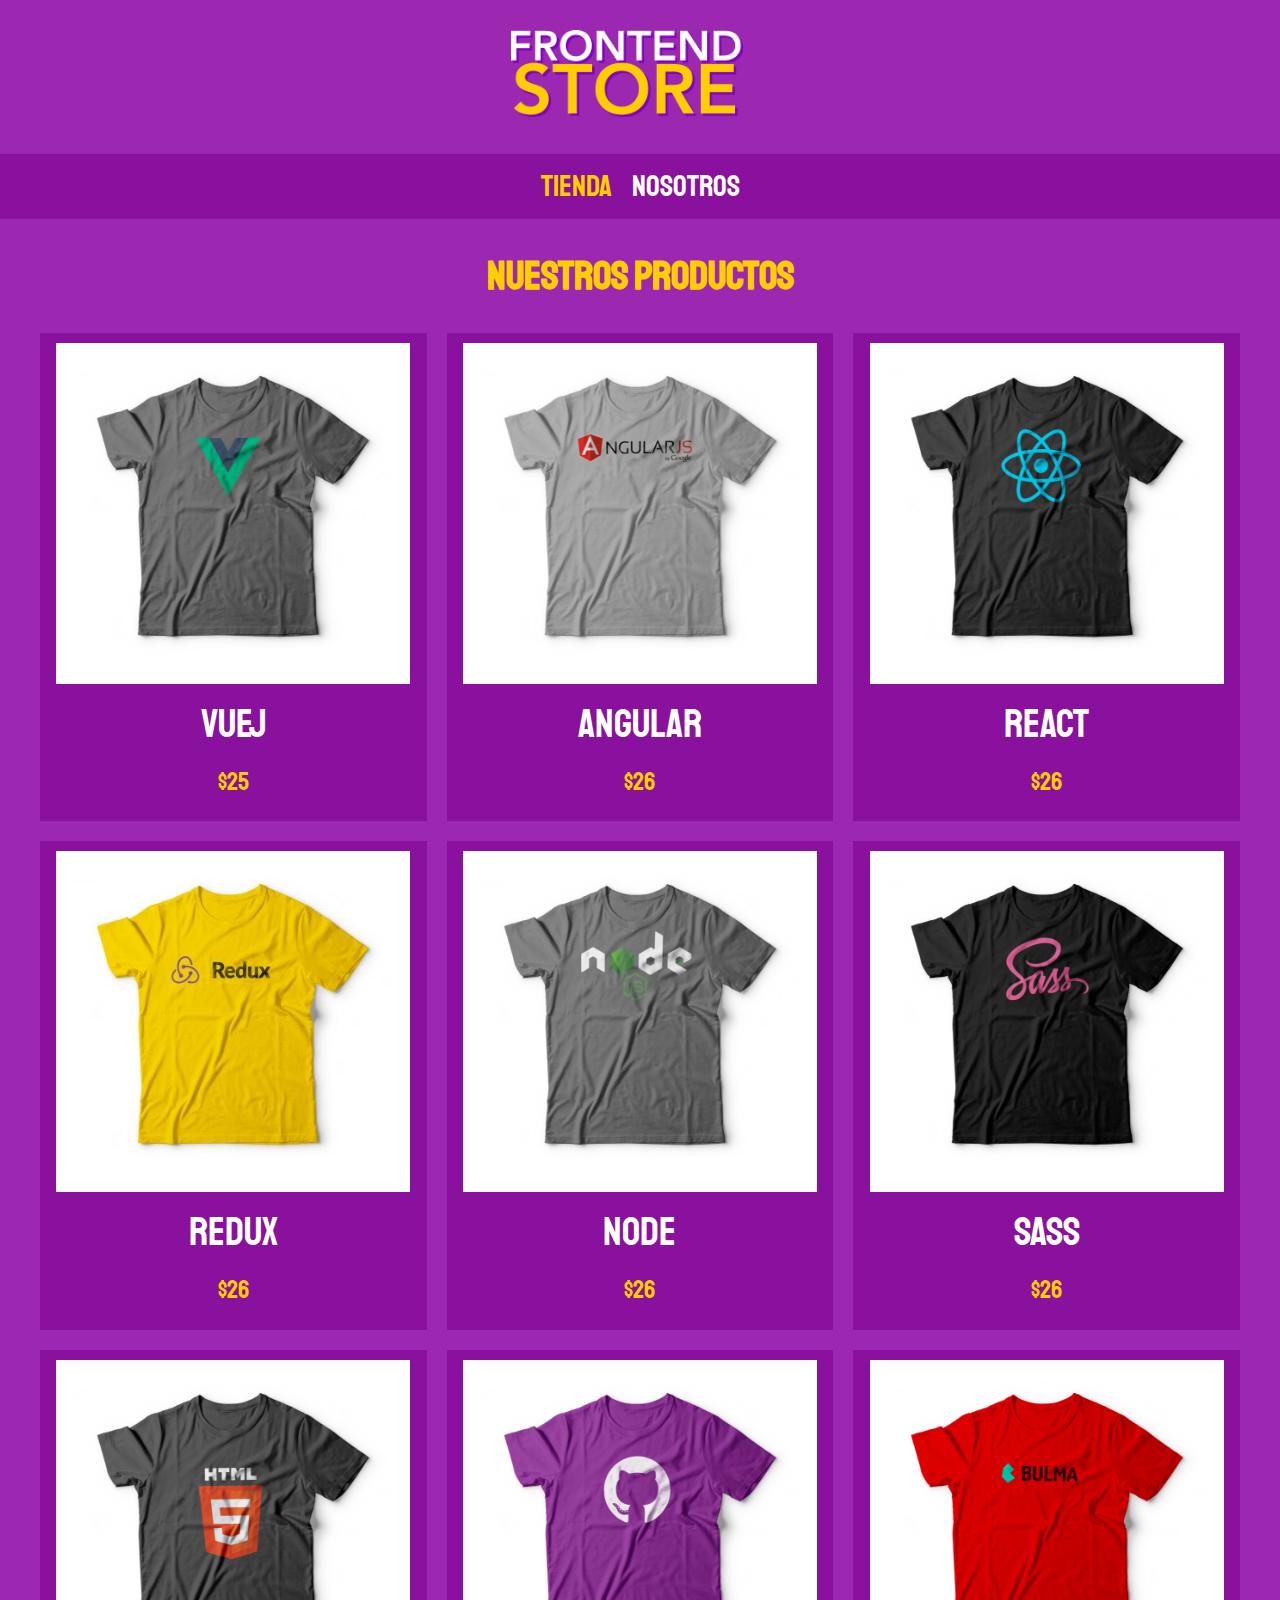
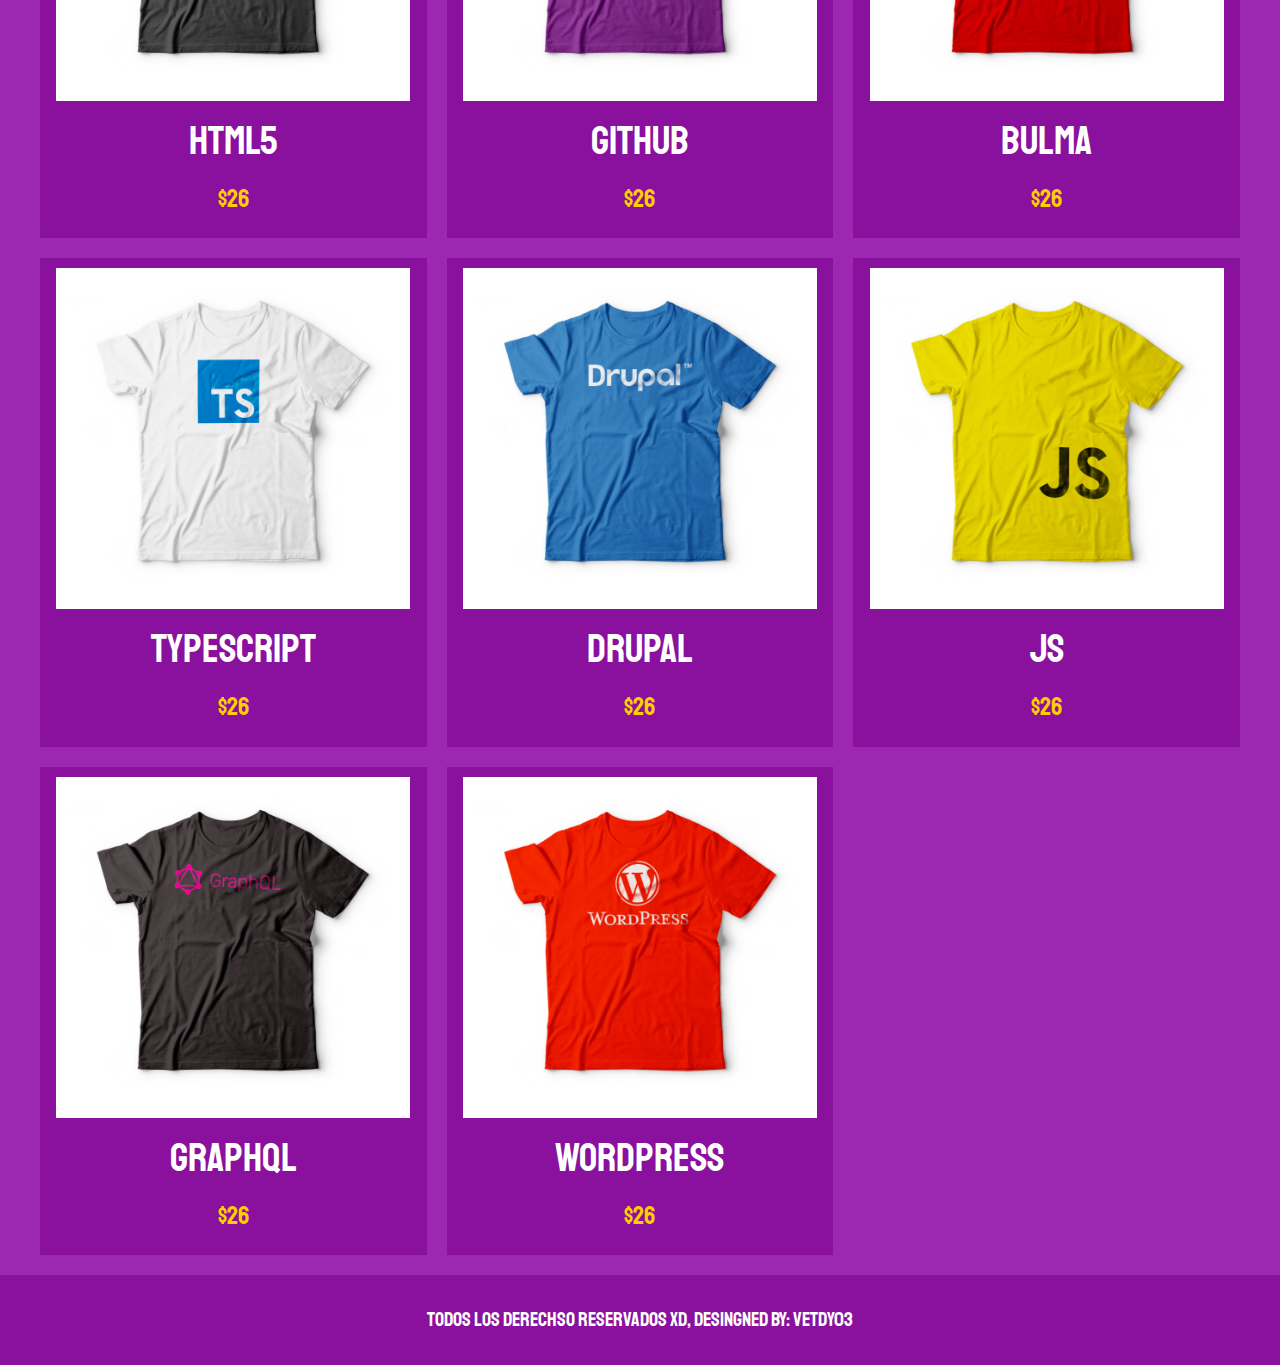
<file: index.html>
<!DOCTYPE html>
<html lang="en">
<head>
    <meta charset="UTF-8">
    <meta name="viewport" content="width=device-width, initial-scale=1.0">
    <title>FrontEnd Store</title>
    <link rel="stylesheet" href="css/normalize.css">
    <link rel="stylesheet" href="css/style.css">
    <link href="https://fonts.googleapis.com/css2?family=Krub:ital,wght@0,200;0,300;0,400;0,500;0,600;0,700;1,200;1,300;1,400;1,500;1,600;1,700&family=Staatliches&display=swap" rel="stylesheet">

</head>
<body>
    <header class="header"> <!--este es un bloque-->
        <a href="index.html"> <!--elementos del bloque de arriba-->
            <img class="header_logo" src="img/logo.png" alt="logoLocos">
        </a>
    </header>
    <nav class="navegacion">
        <a class="navegacion__enlace navegacion__enlace--activo" href="index.html">Tienda</a> <!--modificador-->
        <a class="navegacion__enlace"  href="nosotros.html">Nosotros</a>
    </nav>
    <main class="contenedor">
        <h1>Nuestros Productos</h1>
        <div class="grid">
            <div class="producto">
                <a href="productos.html"> <!--enlace-->
                    <img class="producto__imagen" src="img/1.jpg" alt="de camisa">
                    <div class="producto__informacion">
                        <p class="producto__nombre">VueJ</p>
                        <p class="producto__precio">$25</p>
                    </div>
                </a>
            </div><!--producto-->
            <div class="producto">
                <a href="productos.html"> <!--enlace-->
                    <img class="producto__imagen" src="img/2.jpg" alt="de camisa">
                    <div class="producto__informacion">
                        <p class="producto__nombre">Angular</p>
                        <p class="producto__precio">$26</p>
                    </div>
                </a>
            </div>
            <!--producto-->
            <div class="producto">
                <a href="productos.html"> <!--enlace-->
                    <img class="producto__imagen" src="img/3.jpg" alt="de camisa">
                    <div class="producto__informacion">
                        <p class="producto__nombre">React</p>
                        <p class="producto__precio">$26</p>
                    </div>
                </a>
            </div>
            <!--producto-->
            <div class="producto">
                <a href="productos.html"> <!--enlace-->
                    <img class="producto__imagen" src="img/4.jpg" alt="de camisa">
                    <div class="producto__informacion">
                        <p class="producto__nombre">redux</p>
                        <p class="producto__precio">$26</p>
                    </div>
                </a>
            </div>
            <!--producto-->
            <div class="producto">
                <a href="productos.html"> <!--enlace-->
                    <img class="producto__imagen" src="img/5.jpg" alt="de camisa">
                    <div class="producto__informacion">
                        <p class="producto__nombre">Node</p>
                        <p class="producto__precio">$26</p>
                    </div>
                </a>
            </div>
            <!--producto-->
            <div class="producto">
                <a href="productos.html"> <!--enlace-->
                    <img class="producto__imagen" src="img/6.jpg" alt="de camisa">
                    <div class="producto__informacion">
                        <p class="producto__nombre">Sass</p>
                        <p class="producto__precio">$26</p>
                    </div>
                </a>
            </div>
            <!--producto-->
            <div class="producto">
                <a href="productos.html"> <!--enlace-->
                    <img class="producto__imagen" src="img/7.jpg" alt="de camisa">
                    <div class="producto__informacion">
                        <p class="producto__nombre">Html5</p>
                        <p class="producto__precio">$26</p>
                    </div>
                </a>
            </div>
            <!--producto-->
            <div class="producto">
                <a href="productos.html"> <!--enlace-->
                    <img class="producto__imagen" src="img/8.jpg" alt="de camisa">
                    <div class="producto__informacion">
                        <p class="producto__nombre">GitHub</p>
                        <p class="producto__precio">$26</p>
                    </div>
                </a>
            </div>
            <!--producto-->
            <div class="producto">
                <a href="productos.html"> <!--enlace-->
                    <img class="producto__imagen" src="img/9.jpg" alt="de camisa">
                    <div class="producto__informacion">
                        <p class="producto__nombre">Bulma</p>
                        <p class="producto__precio">$26</p>
                    </div>
                </a>
            </div>
            <!--producto-->
            <div class="producto">
                <a href="productos.html"> <!--enlace-->
                    <img class="producto__imagen" src="img/10.jpg" alt="de camisa">
                    <div class="producto__informacion">
                        <p class="producto__nombre">TypeScript</p>
                        <p class="producto__precio">$26</p>
                    </div>
                </a>
            </div>
            <!--producto-->
            <div class="producto">
                <a href="productos.html"> <!--enlace-->
                    <img class="producto__imagen" src="img/11.jpg" alt="de camisa">
                    <div class="producto__informacion">
                        <p class="producto__nombre">Drupal</p>
                        <p class="producto__precio">$26</p>
                    </div>
                </a>
            </div>
            <!--producto-->
            <div class="producto">
                <a href="productos.html"> <!--enlace-->
                    <img class="producto__imagen" src="img/12.jpg" alt="de camisa">
                    <div class="producto__informacion">
                        <p class="producto__nombre">JS</p>
                        <p class="producto__precio">$26</p>
                    </div>
                </a>
            </div>
            <!--producto-->
            <div class="producto">
                <a href="productos.html"> <!--enlace-->
                    <img class="producto__imagen" src="img/13.jpg" alt="de camisa">
                    <div class="producto__informacion">
                        <p class="producto__nombre">GraphQL</p>
                        <p class="producto__precio">$26</p>
                    </div>
                </a>
            </div>
            <!--producto-->
            <div class="producto">
                <a href="productos.html"> <!--enlace-->
                    <img class="producto__imagen" src="img/14.jpg" alt="de camisa">
                    <div class="producto__informacion">
                        <p class="producto__nombre">Wordpress</p>
                        <p class="producto__precio">$26</p>
                    </div>
                </a>
            </div>
            <!--FIN producto-->
        </div>
    </main>
    <footer class="footer">
        <p class="footer__texto">Todos los derechso reservados XD, desingned by: vetdy03</p>
    </footer>
</body>
</html>
</file>
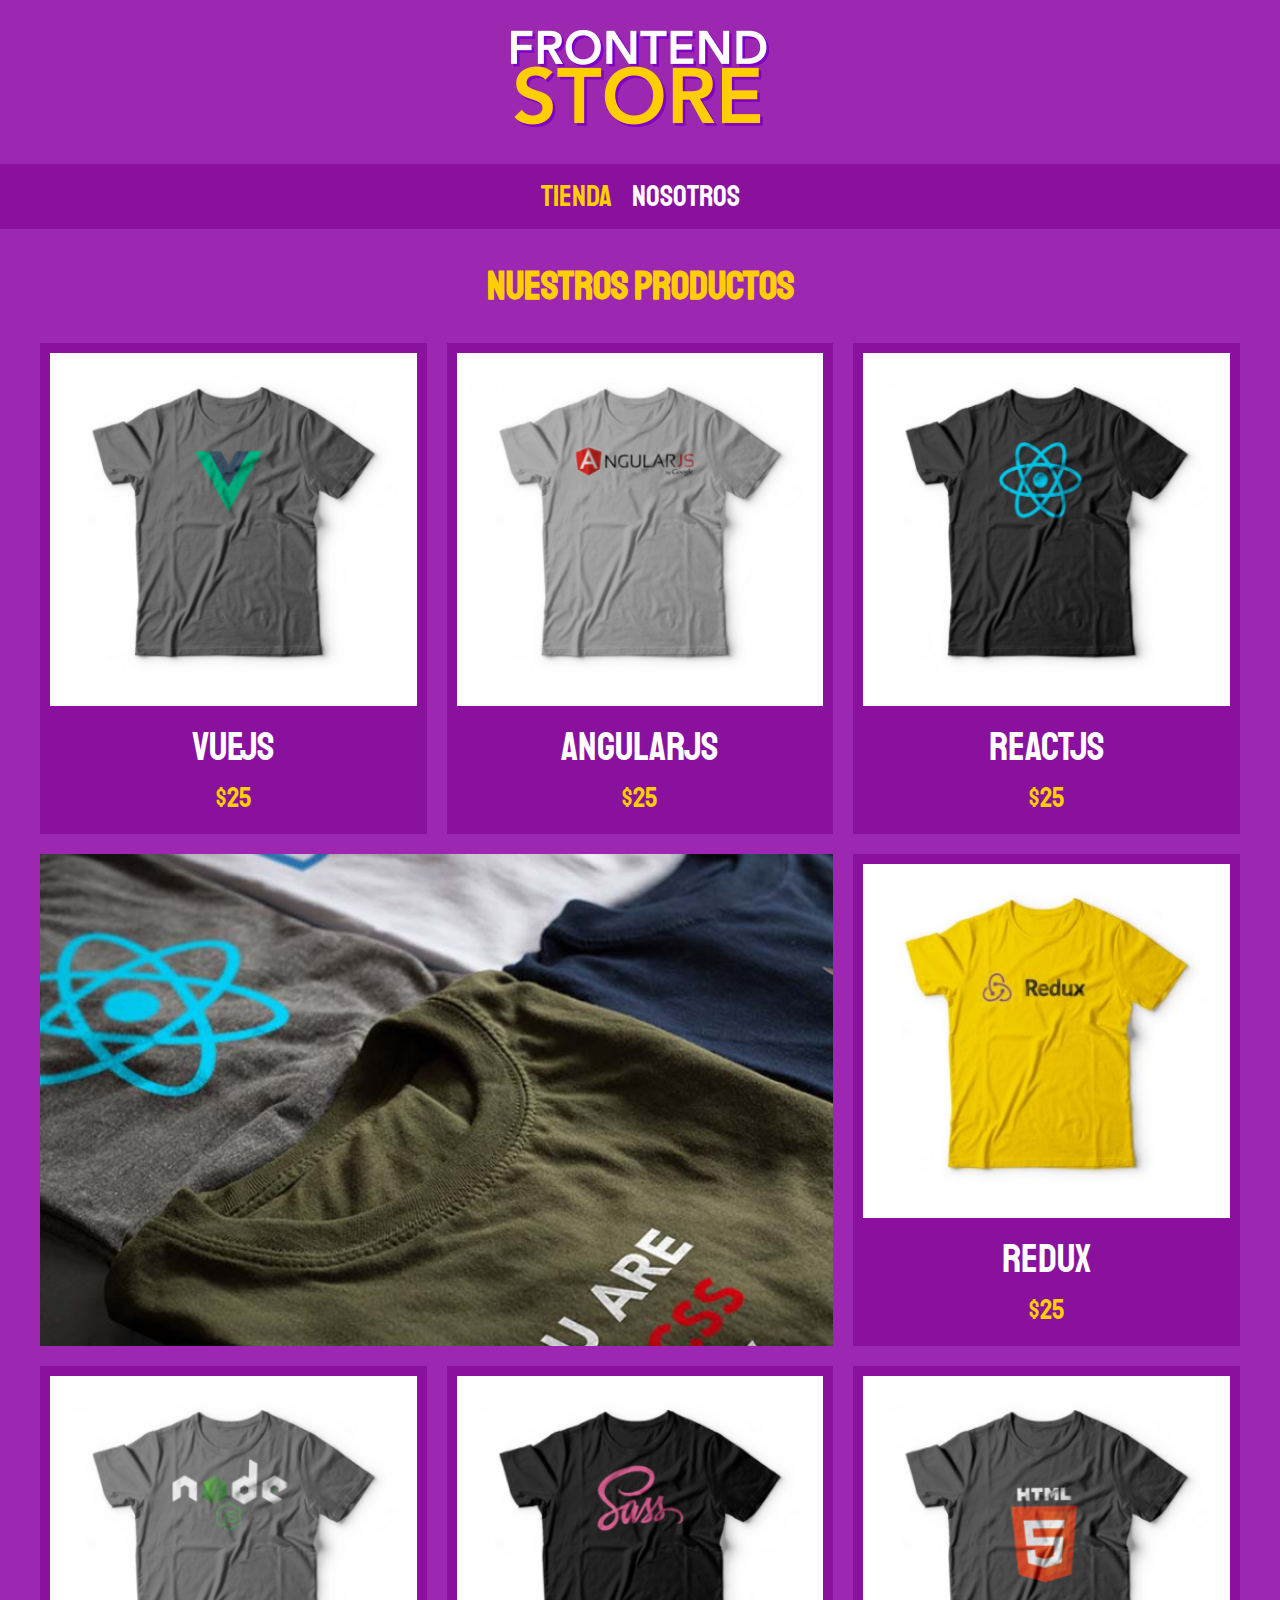
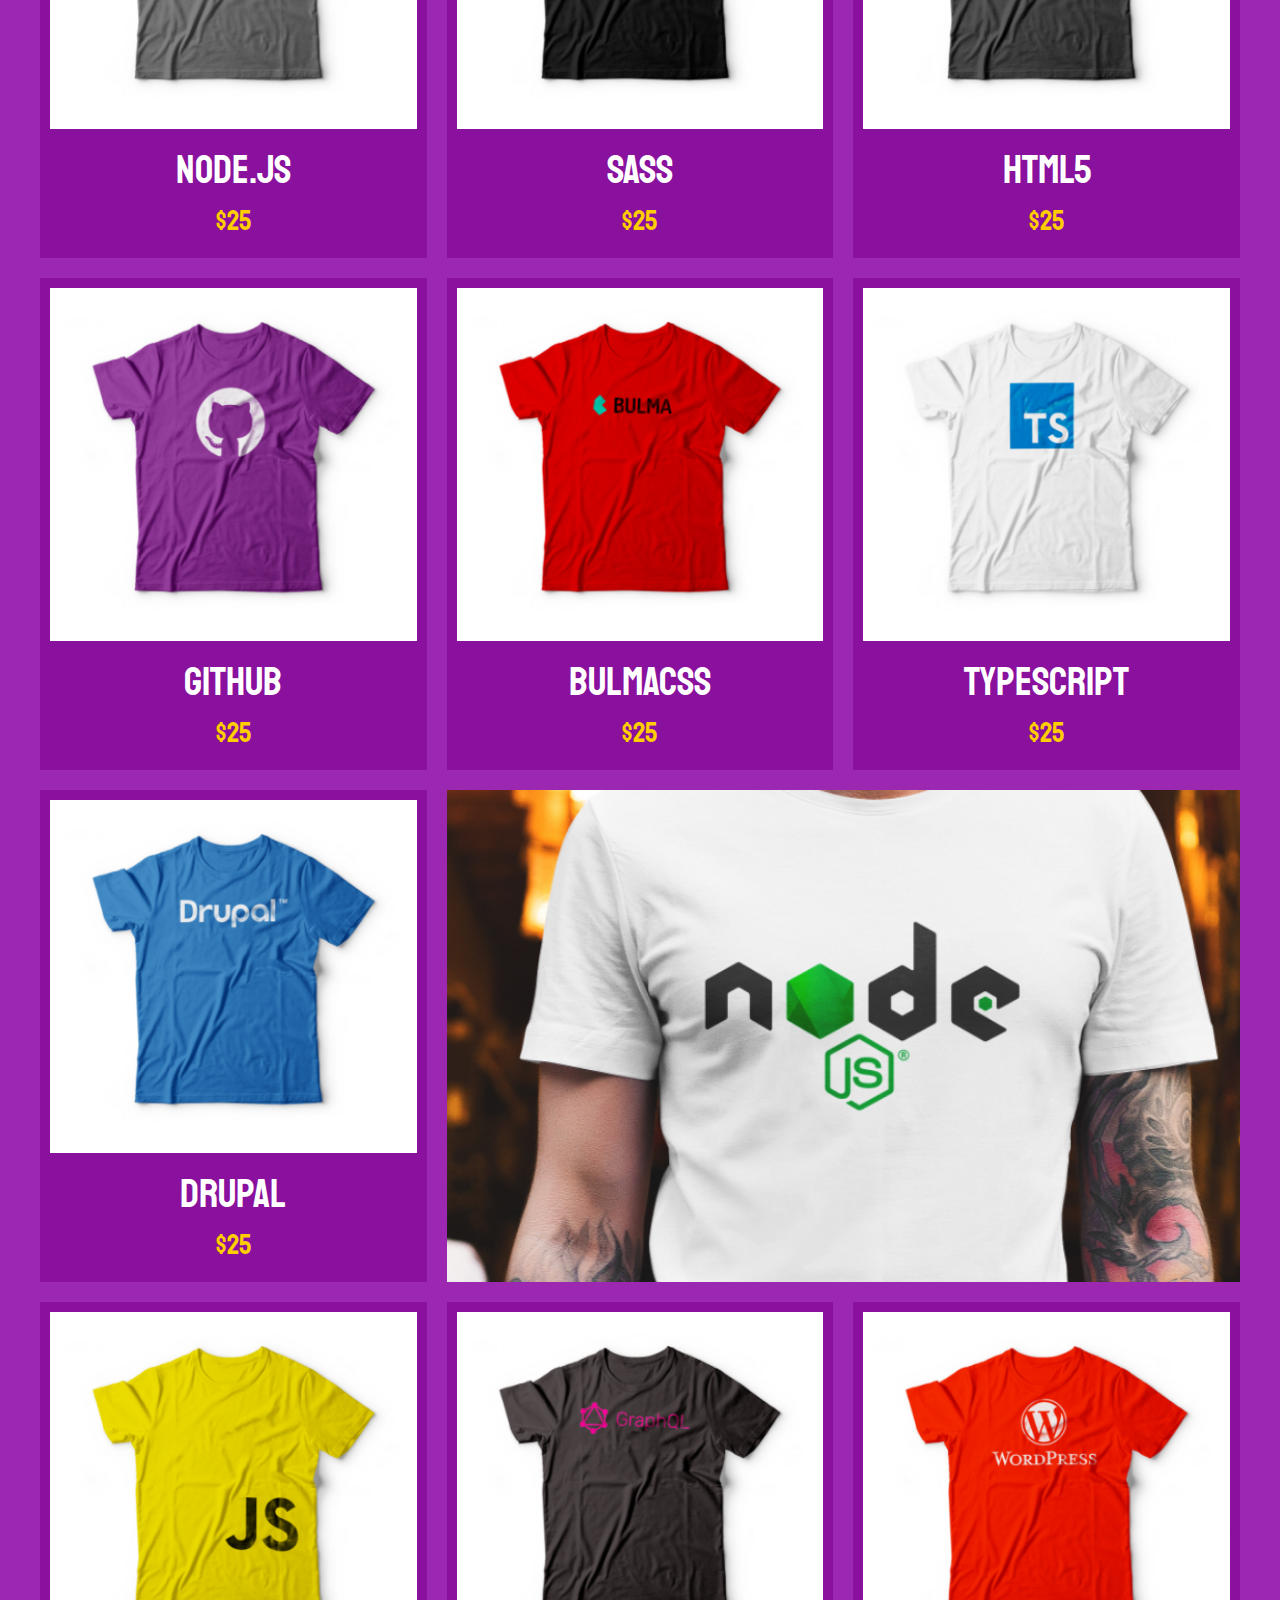
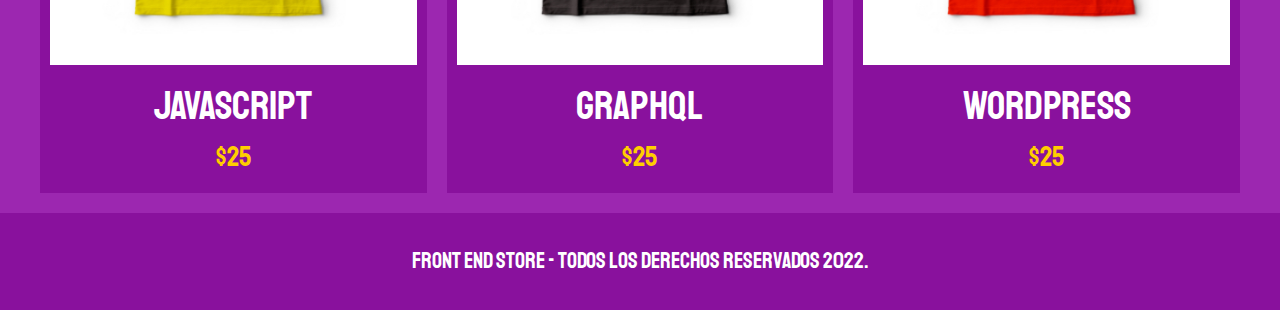
<file: FrontEndStore_fin/index.html>
<!DOCTYPE html>
<html lang="en">
<head>
    <meta charset="UTF-8">
    <meta name="viewport" content="width=device-width, initial-scale=1.0">
    <title>FrontEnd Store</title>
    <link rel="stylesheet" href="css/normalize.css">
    <link href="https://fonts.googleapis.com/css2?family=Staatliches&display=swap" rel="stylesheet">
    <link rel="stylesheet" href="css/style.css">
</head>
<body>
    <header class="header">
        <a href="index.html">
            <img class="header__logo" src="img/logo.png" alt="Logotipo">
        </a>
    </header>

    <nav class="navegacion">
        <a class="navegacion__enlace navegacion__enlace--activo" href="index.html">Tienda</a>
        <a class="navegacion__enlace" href="nosotros.html">Nosotros</a>
    </nav>

    <main class="contenedor">
        <h1>Nuestros Productos</h1>

        <div class="grid">
            <div class="producto">
                <a href="producto.html">
                    <img class="producto__imagen" src="img/1.jpg" alt="imagen camisa">
                    <div class="producto__informacion">
                        <p class="producto__nombre">VueJS</p>
                        <p class="producto__precio">$25</p>
                    </div>
                </a>
            </div>  <!--.producto-->
            <div class="producto">
                <a href="producto.html">
                    <img class="producto__imagen" src="img/2.jpg" alt="imagen camisa">
                    <div class="producto__informacion">
                        <p class="producto__nombre">AngularJS</p>
                        <p class="producto__precio">$25</p>
                    </div>
                </a>
            </div>  <!--.producto-->
            <div class="producto">
                <a href="producto.html">
                    <img class="producto__imagen" src="img/3.jpg" alt="imagen camisa">
                    <div class="producto__informacion">
                        <p class="producto__nombre">ReactJS</p>
                        <p class="producto__precio">$25</p>
                    </div>
                </a>
            </div>  <!--.producto-->
            <div class="producto">
                <a href="producto.html">
                    <img class="producto__imagen" src="img/4.jpg" alt="imagen camisa">
                    <div class="producto__informacion">
                        <p class="producto__nombre">Redux</p>
                        <p class="producto__precio">$25</p>
                    </div>
                </a>
            </div>  <!--.producto-->
            <div class="producto">
                <a href="producto.html">
                    <img class="producto__imagen" src="img/5.jpg" alt="imagen camisa">
                    <div class="producto__informacion">
                        <p class="producto__nombre">Node.js</p>
                        <p class="producto__precio">$25</p>
                    </div>
                </a>
            </div>  <!--.producto-->
            <div class="producto">
                <a href="producto.html">
                    <img class="producto__imagen" src="img/6.jpg" alt="imagen camisa">
                    <div class="producto__informacion">
                        <p class="producto__nombre">SASS</p>
                        <p class="producto__precio">$25</p>
                    </div>
                </a>
            </div>  <!--.producto-->
            <div class="producto">
                <a href="producto.html">
                    <img class="producto__imagen" src="img/7.jpg" alt="imagen camisa">
                    <div class="producto__informacion">
                        <p class="producto__nombre">HTML5</p>
                        <p class="producto__precio">$25</p>
                    </div>
                </a>
            </div>  <!--.producto-->
            <div class="producto">
                <a href="producto.html">
                    <img class="producto__imagen" src="img/8.jpg" alt="imagen camisa">
                    <div class="producto__informacion">
                        <p class="producto__nombre">Github</p>
                        <p class="producto__precio">$25</p>
                    </div>
                </a>
            </div>  <!--.producto-->
            <div class="producto">
                <a href="producto.html">
                    <img class="producto__imagen" src="img/9.jpg" alt="imagen camisa">
                    <div class="producto__informacion">
                        <p class="producto__nombre">BulmaCSS</p>
                        <p class="producto__precio">$25</p>
                    </div>
                </a>
            </div>  <!--.producto-->
            <div class="producto">
                <a href="producto.html">
                    <img class="producto__imagen" src="img/10.jpg" alt="imagen camisa">
                    <div class="producto__informacion">
                        <p class="producto__nombre">TypeScript</p>
                        <p class="producto__precio">$25</p>
                    </div>
                </a>
            </div>  <!--.producto-->
            <div class="producto">
                <a href="producto.html">
                    <img class="producto__imagen" src="img/11.jpg" alt="imagen camisa">
                    <div class="producto__informacion">
                        <p class="producto__nombre">Drupal</p>
                        <p class="producto__precio">$25</p>
                    </div>
                </a>
            </div>  <!--.producto-->
            <div class="producto">
                <a href="producto.html">
                    <img class="producto__imagen" src="img/12.jpg" alt="imagen camisa">
                    <div class="producto__informacion">
                        <p class="producto__nombre">JavaScript</p>
                        <p class="producto__precio">$25</p>
                    </div>
                </a>
            </div>  <!--.producto-->
            <div class="producto">
                <a href="producto.html">
                    <img class="producto__imagen" src="img/13.jpg" alt="imagen camisa">
                    <div class="producto__informacion">
                        <p class="producto__nombre">GraphQL</p>
                        <p class="producto__precio">$25</p>
                    </div>
                </a>
            </div>  <!--.producto-->
            <div class="producto">
                <a href="producto.html">
                    <img class="producto__imagen" src="img/14.jpg" alt="imagen camisa">
                    <div class="producto__informacion">
                        <p class="producto__nombre">WordPress</p>
                        <p class="producto__precio">$25</p>
                    </div>
                </a>
            </div>  <!--.producto-->

            <div class="grafico grafico--camisas"></div>
            <div class="grafico grafico--node"></div>
        </div>
    </main>

    <footer class="footer">
        <p class="footer__texto">Front End Store - Todos los derechos Reservados 2022.</p>
    </footer>
    
</body>
</html>
</file>
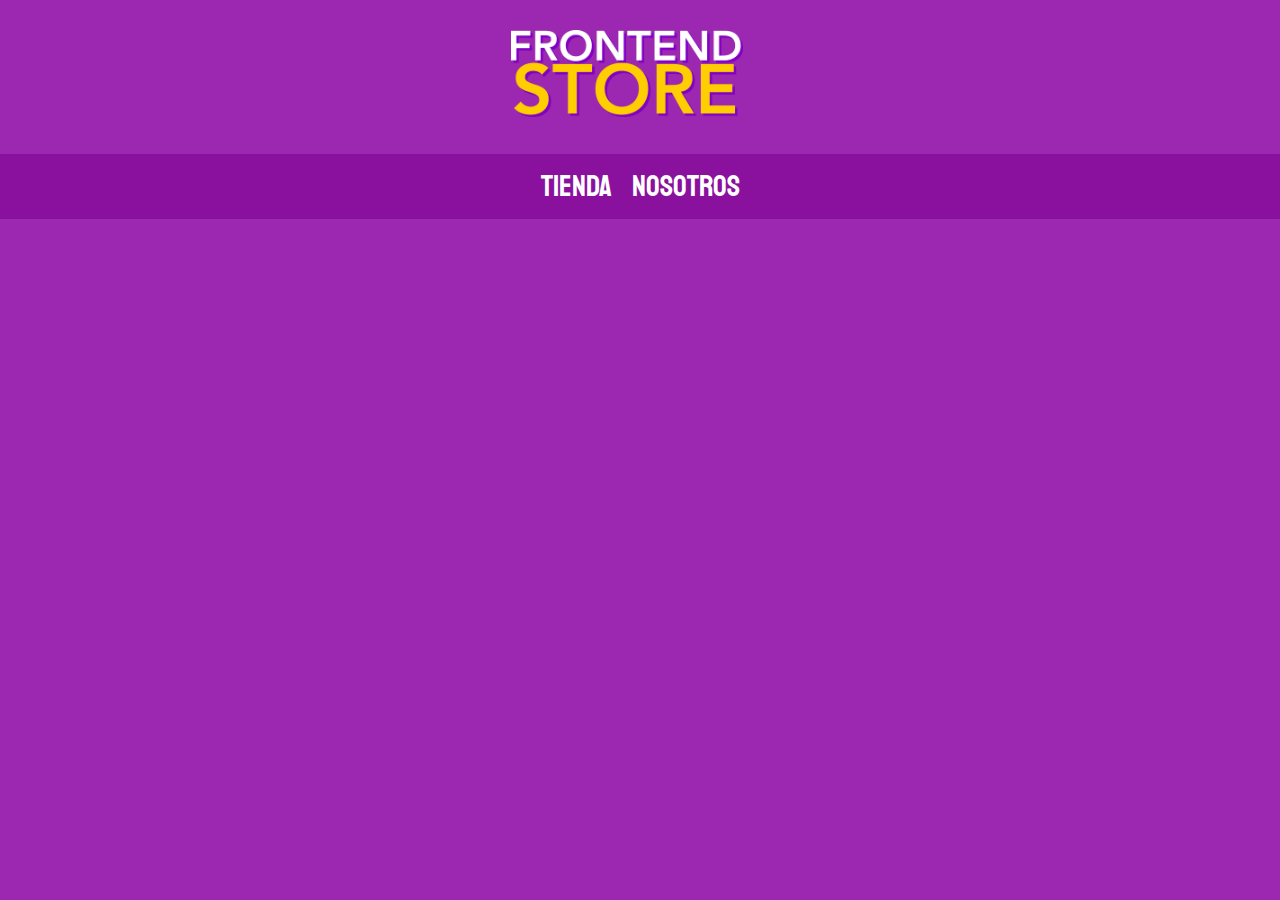
<file: FrontEndStore_inicio/index.html>
<!DOCTYPE html>
<html lang="en">
<head>
    <meta charset="UTF-8">
    <meta name="viewport" content="width=device-width, initial-scale=1.0">
    <title>FrontEnd Store</title>
    <link rel="stylesheet" href="css/normalize.css">
    <link rel="stylesheet" href="css/style.css">
    <link href="https://fonts.googleapis.com/css2?family=Krub:ital,wght@0,200;0,300;0,400;0,500;0,600;0,700;1,200;1,300;1,400;1,500;1,600;1,700&family=Staatliches&display=swap" rel="stylesheet">

</head>
<body>
    <header class="header"> <!--este es un bloque-->
        <a href="index.html"> <!--elementos del bloque de arriba-->
            <img class="header_logo" src="img/logo.png" alt="logoLocos">
        </a>
    </header>
    <nav class="navegacion">
        <a class="navegacion__enlace " href="Tienda">Tienda</a> <!--modificador-->
        <a class="navegacion__enlace"  href="Nosotros">Nosotros</a>
    </nav>
</body>
</html>
</file>
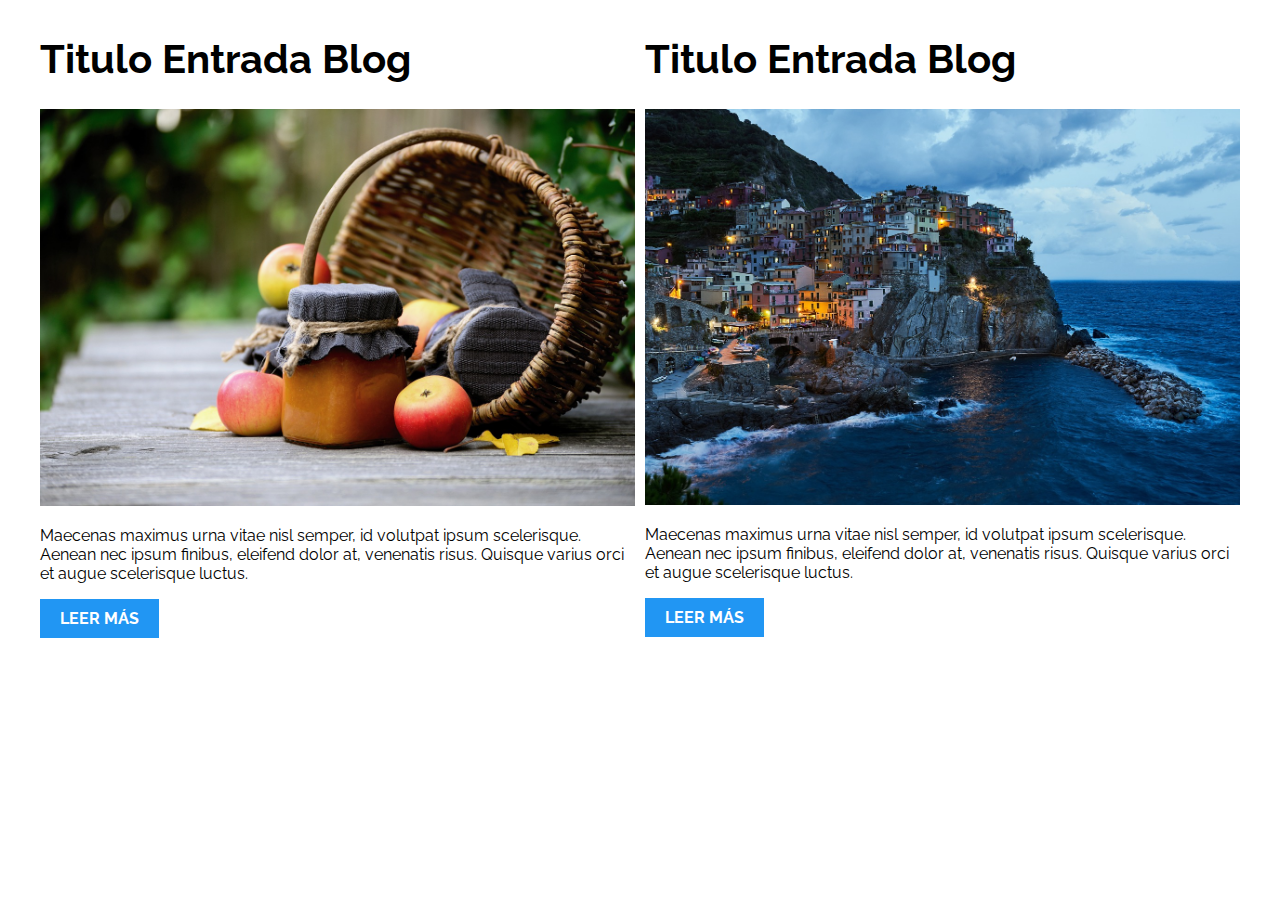
<file: PatronesRWD/01-2columnas_iguales_css_grid/index.html>
<!DOCTYPE html>
<html>

<head>
    <meta charset="utf-8">
    <title>Patrones Responsive Web Design - 2 Columnas</title>
    <link rel="stylesheet" href="https://necolas.github.io/normalize.css/8.0.1/normalize.css">
    <link href="https://fonts.googleapis.com/css?family=Raleway:400,700,900" rel="stylesheet">
    <link rel="stylesheet" href="css/styles.css">
    <meta name="viewport" content="width=device-width, initial-scale=1">
</head>

<body>

    <div class="contenedor dos-columnas">
        <article class="entrada-blog">
            <h1>Titulo Entrada Blog</h1>
            <img src="img/imagen1.jpg">
            <p>Maecenas maximus urna vitae nisl semper, id volutpat ipsum scelerisque. Aenean nec ipsum finibus, eleifend dolor at, venenatis risus. Quisque varius orci et augue scelerisque luctus.</p>
            <a href="#">Leer más</a>
        </article>
        <article class="entrada-blog">
            <h1>Titulo Entrada Blog</h1>
            <img src="img/imagen2.jpg">
            <p>Maecenas maximus urna vitae nisl semper, id volutpat ipsum scelerisque. Aenean nec ipsum finibus, eleifend dolor at, venenatis risus. Quisque varius orci et augue scelerisque luctus.</p>
            <a href="#">Leer más</a>
        </article>
    </div>

</body>

</html>
</file>
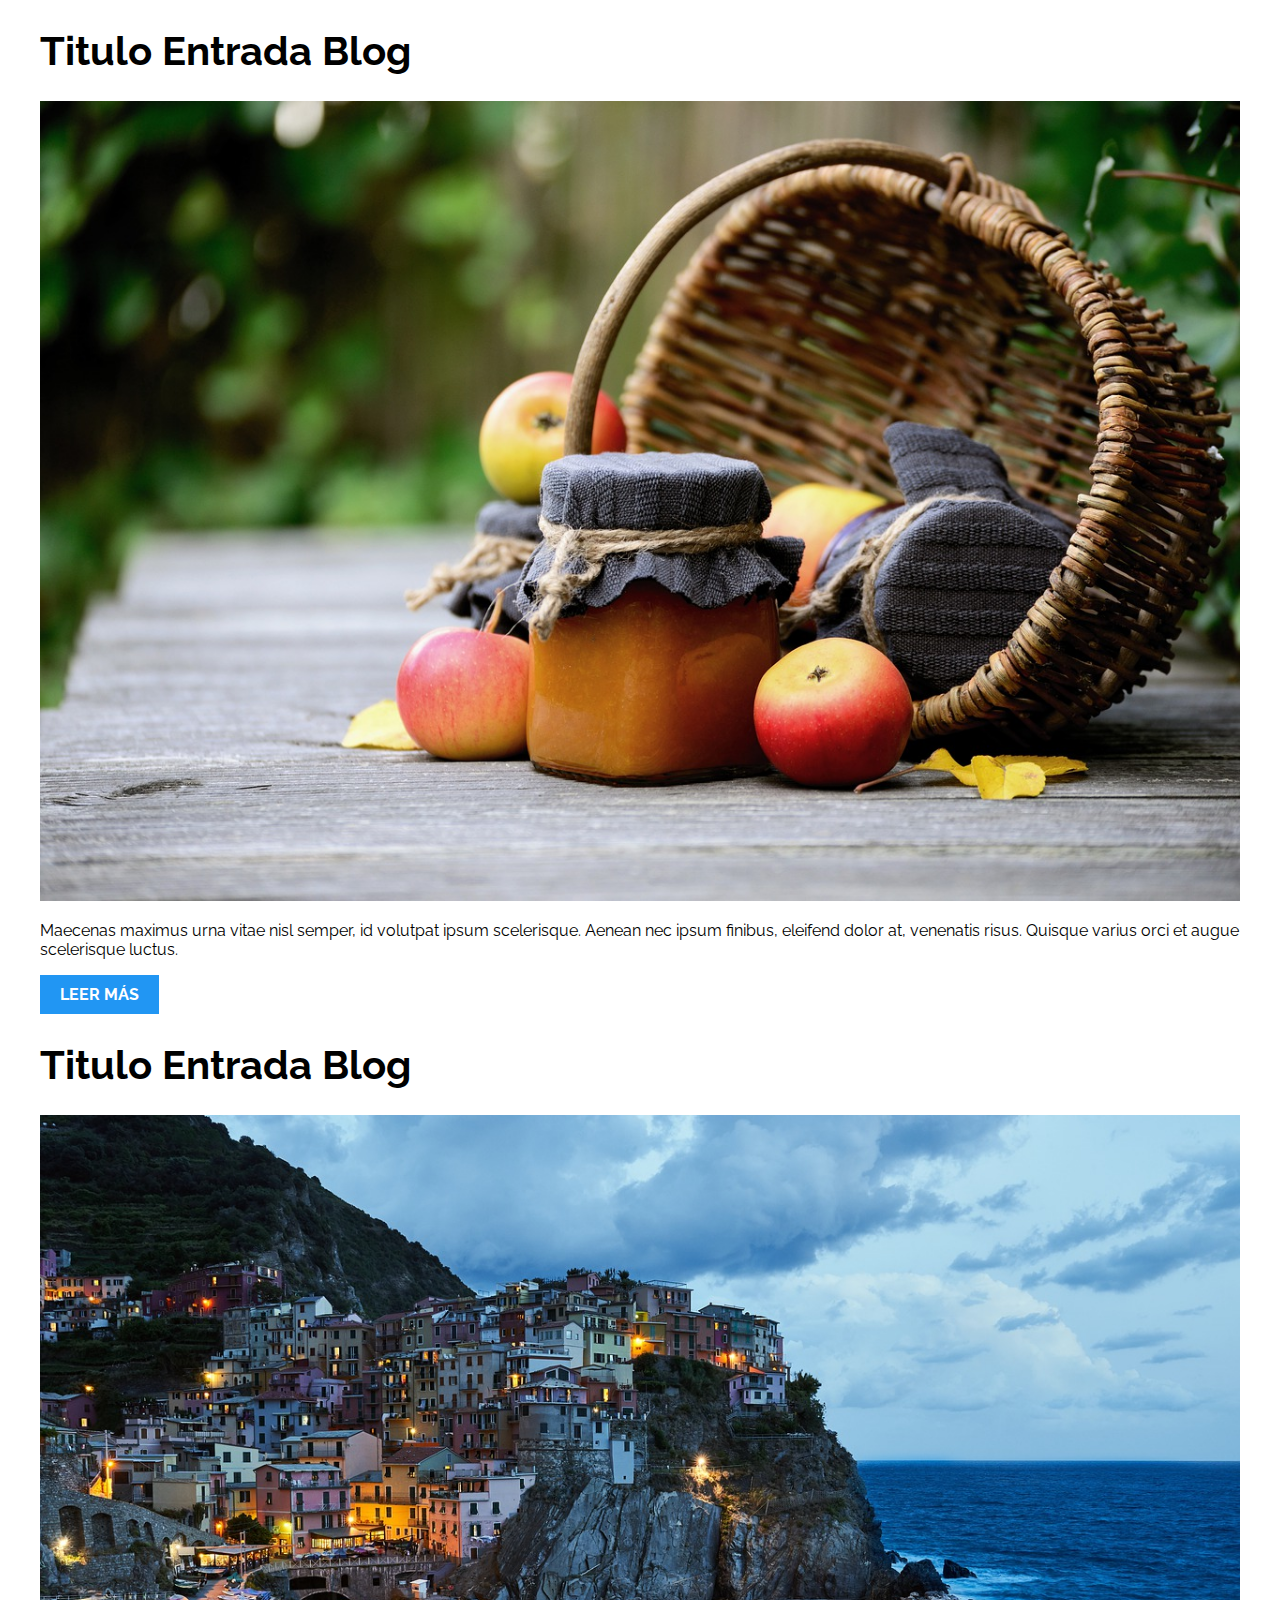
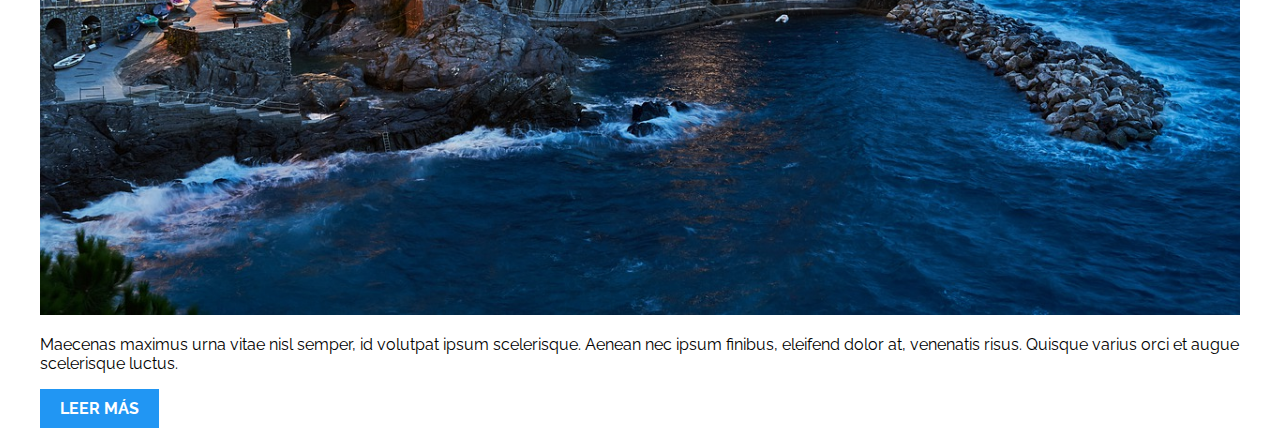
<file: PatronesRWD/02-2columnas_iguales_flexbox/index.html>
<!DOCTYPE html>
<html>

<head>
    <meta charset="utf-8">
    <title>Patrones Responsive Web Design - 2 Columnas</title>
    <link rel="stylesheet" href="https://necolas.github.io/normalize.css/8.0.1/normalize.css">
    <link href="https://fonts.googleapis.com/css?family=Raleway:400,700,900" rel="stylesheet">
    <link rel="stylesheet" href="css/styles.css">
    <meta name="viewport" content="width=device-width, initial-scale=1">
</head>

<body>
    <div class="contenedor">
        <article class="entrada-blog">
            <h1>Titulo Entrada Blog</h1>
            <img src="img/imagen1.jpg">
            <p>Maecenas maximus urna vitae nisl semper, id volutpat ipsum scelerisque. Aenean nec ipsum finibus, eleifend dolor at, venenatis risus. Quisque varius orci et augue scelerisque luctus.</p>
            <a href="#">Leer más</a>
        </article>
        <article class="entrada-blog">
            <h1>Titulo Entrada Blog</h1>
            <img src="img/imagen2.jpg">
            <p>Maecenas maximus urna vitae nisl semper, id volutpat ipsum scelerisque. Aenean nec ipsum finibus, eleifend dolor at, venenatis risus. Quisque varius orci et augue scelerisque luctus.</p>
            <a href="#">Leer más</a>
        </article>
    </div>

</body>

</html>
</file>
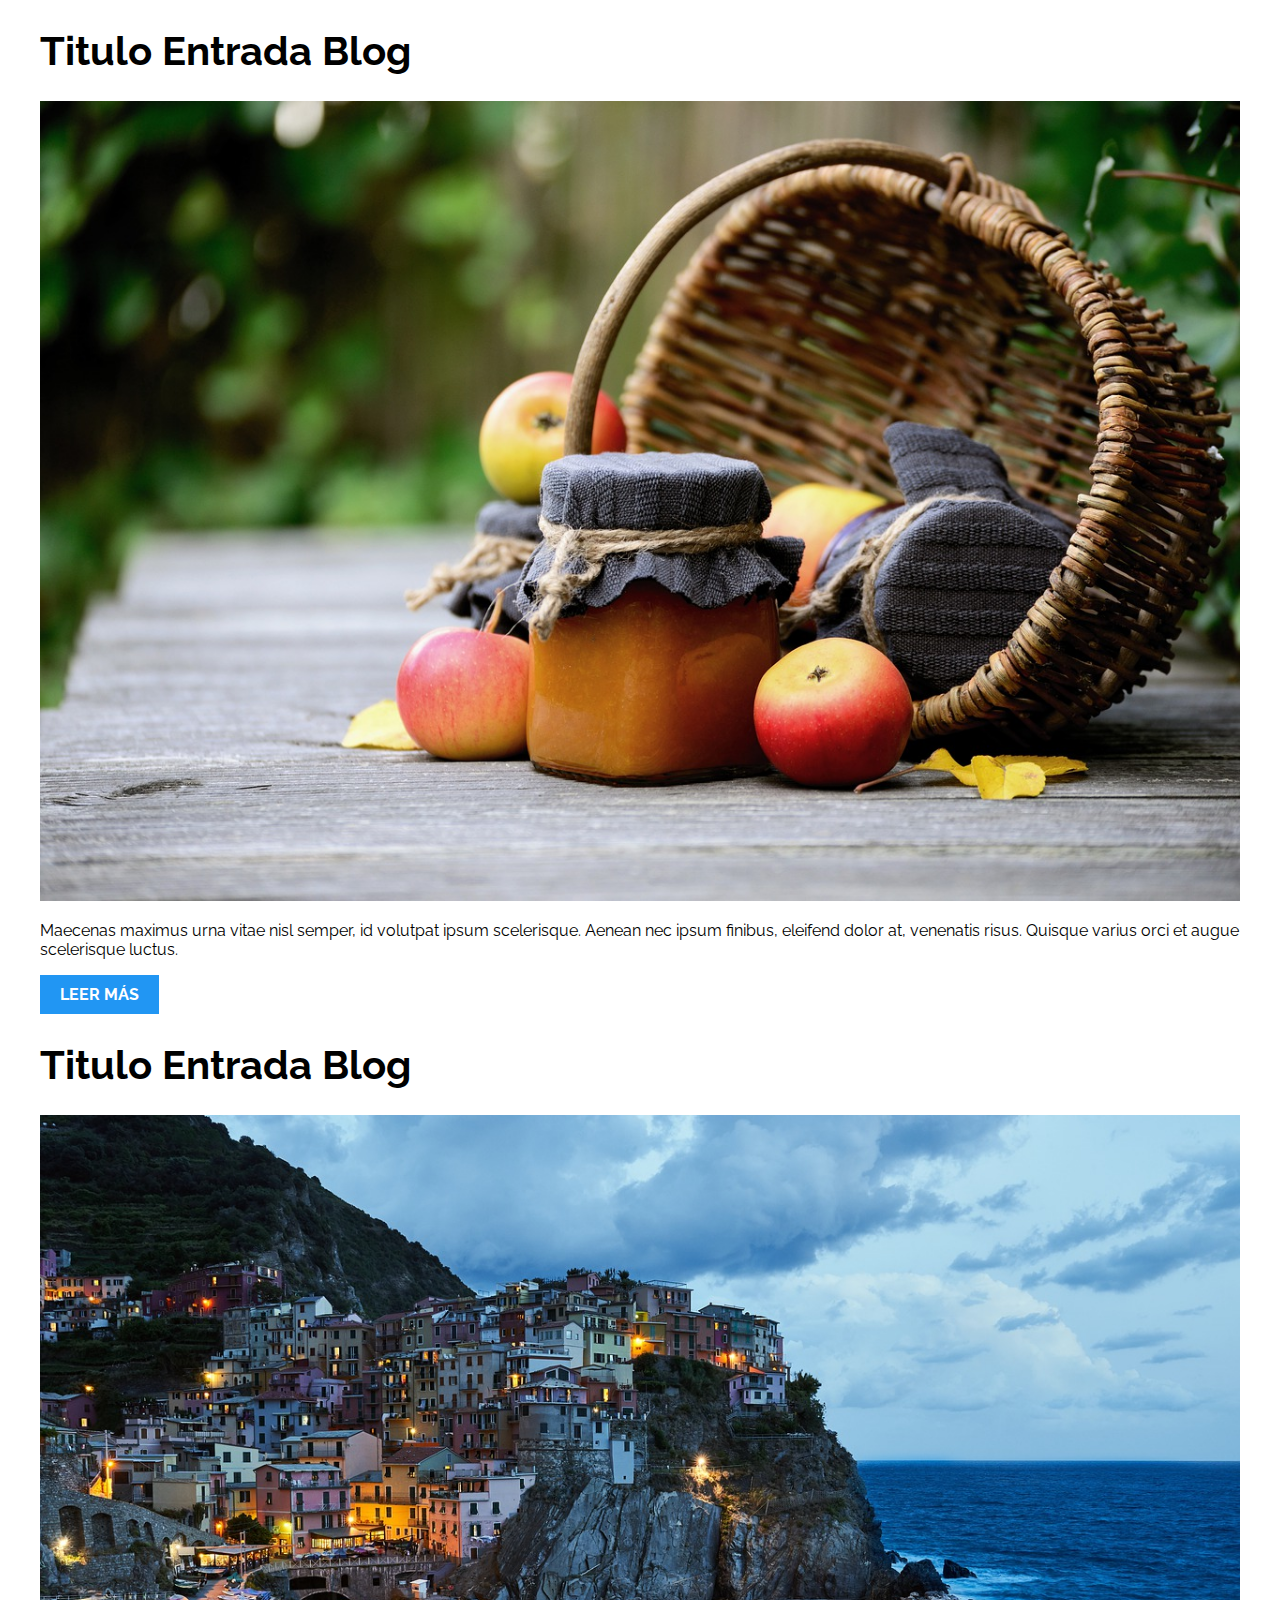
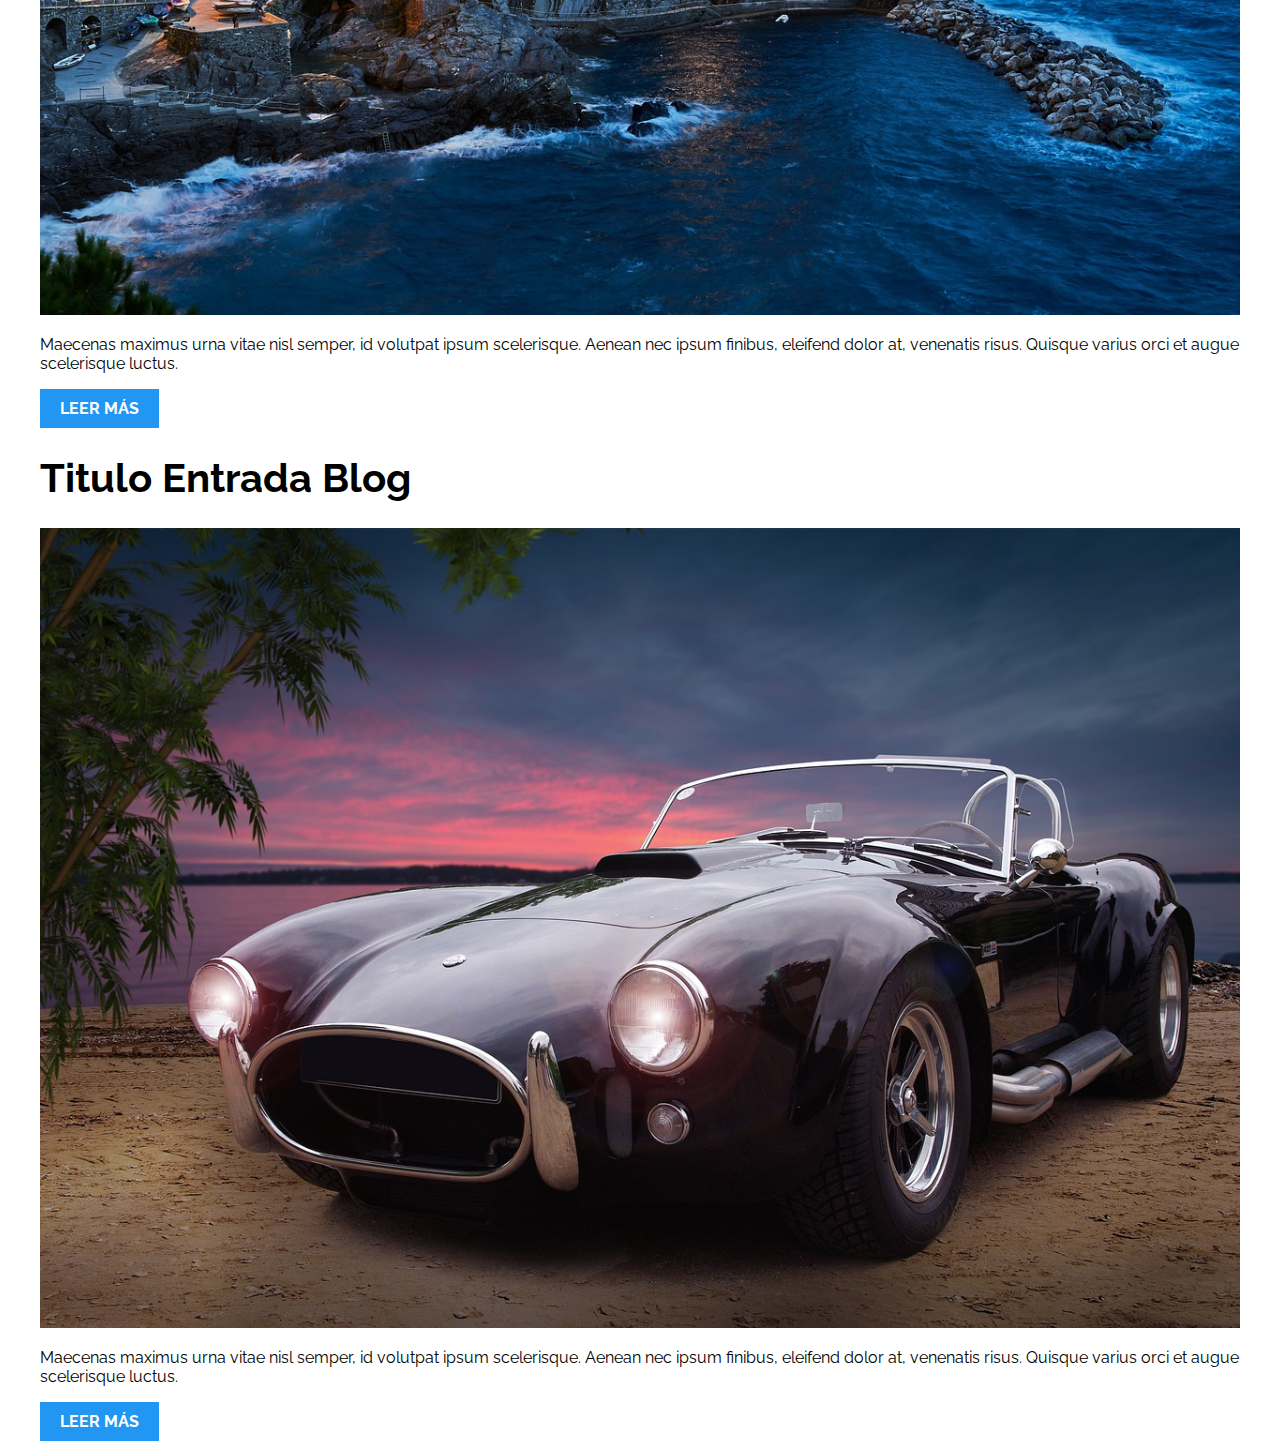
<file: PatronesRWD/03-3columnas_iguales_css_grid/index.html>
<!DOCTYPE html>
<html>

<head>
    <meta charset="utf-8">
    <title>Patrones Responsive Web Design - 3 Columnas Iguales</title>
    <link rel="stylesheet" href="https://necolas.github.io/normalize.css/8.0.1/normalize.css">
    <link href="https://fonts.googleapis.com/css?family=Raleway:400,700,900" rel="stylesheet">
    <link rel="stylesheet" href="css/styles.css">
    <meta name="viewport" content="width=device-width, initial-scale=1">
</head>

<body>

    <div class="contenedor tres-columnas">
        <article class="entrada-blog">
            <h1>Titulo Entrada Blog</h1>
            <img src="img/imagen1.jpg">
            <p>Maecenas maximus urna vitae nisl semper, id volutpat ipsum scelerisque. Aenean nec ipsum finibus, eleifend dolor at, venenatis risus. Quisque varius orci et augue scelerisque luctus.</p>
            <a href="#">Leer más</a>
        </article>

        <article class="entrada-blog">
            <h1>Titulo Entrada Blog</h1>
            <img src="img/imagen2.jpg">

            <p>Maecenas maximus urna vitae nisl semper, id volutpat ipsum scelerisque. Aenean nec ipsum finibus, eleifend dolor at, venenatis risus. Quisque varius orci et augue scelerisque luctus.</p>
            <a href="#">Leer más</a>
        </article>

        <article class="entrada-blog">
            <h1>Titulo Entrada Blog</h1>
            <img src="img/imagen3.jpg">

            <p>Maecenas maximus urna vitae nisl semper, id volutpat ipsum scelerisque. Aenean nec ipsum finibus, eleifend dolor at, venenatis risus. Quisque varius orci et augue scelerisque luctus.</p>
            <a href="#">Leer más</a>
        </article>
    </div>

</body>

</html>
</file>
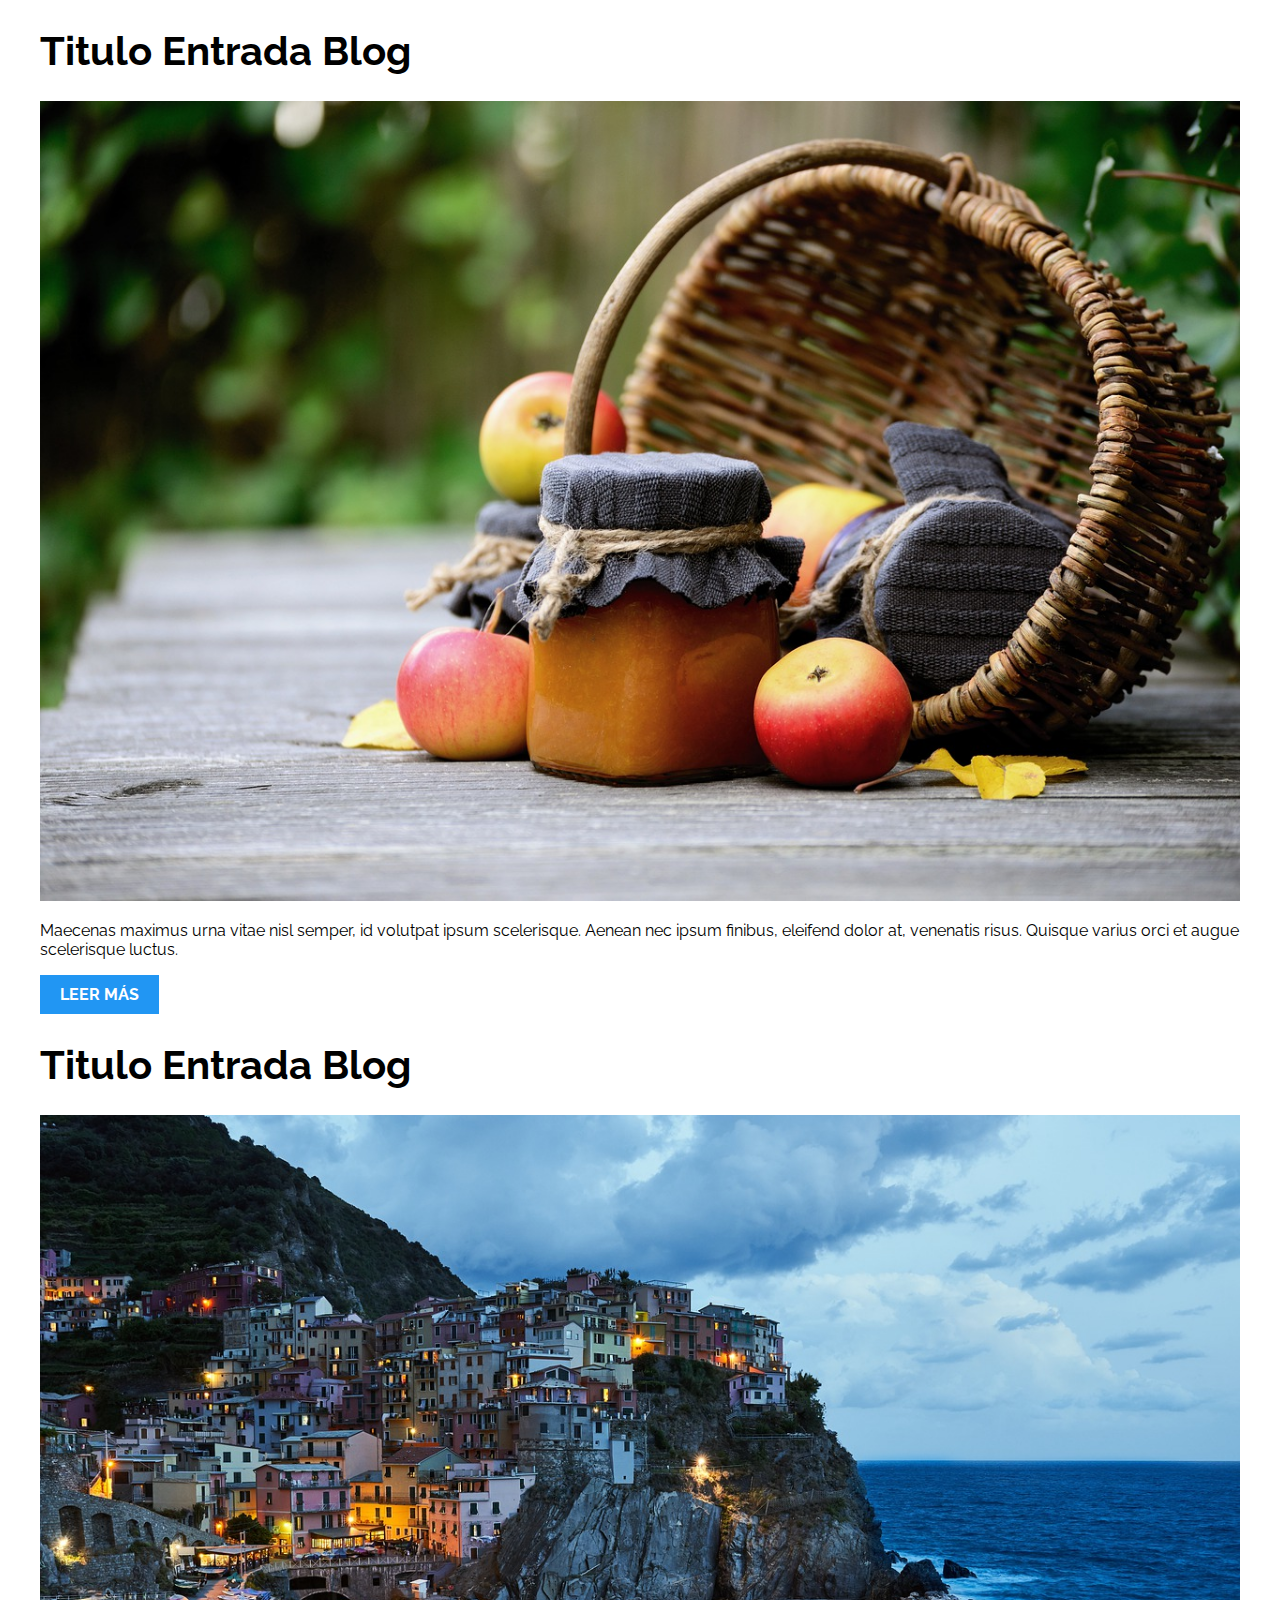
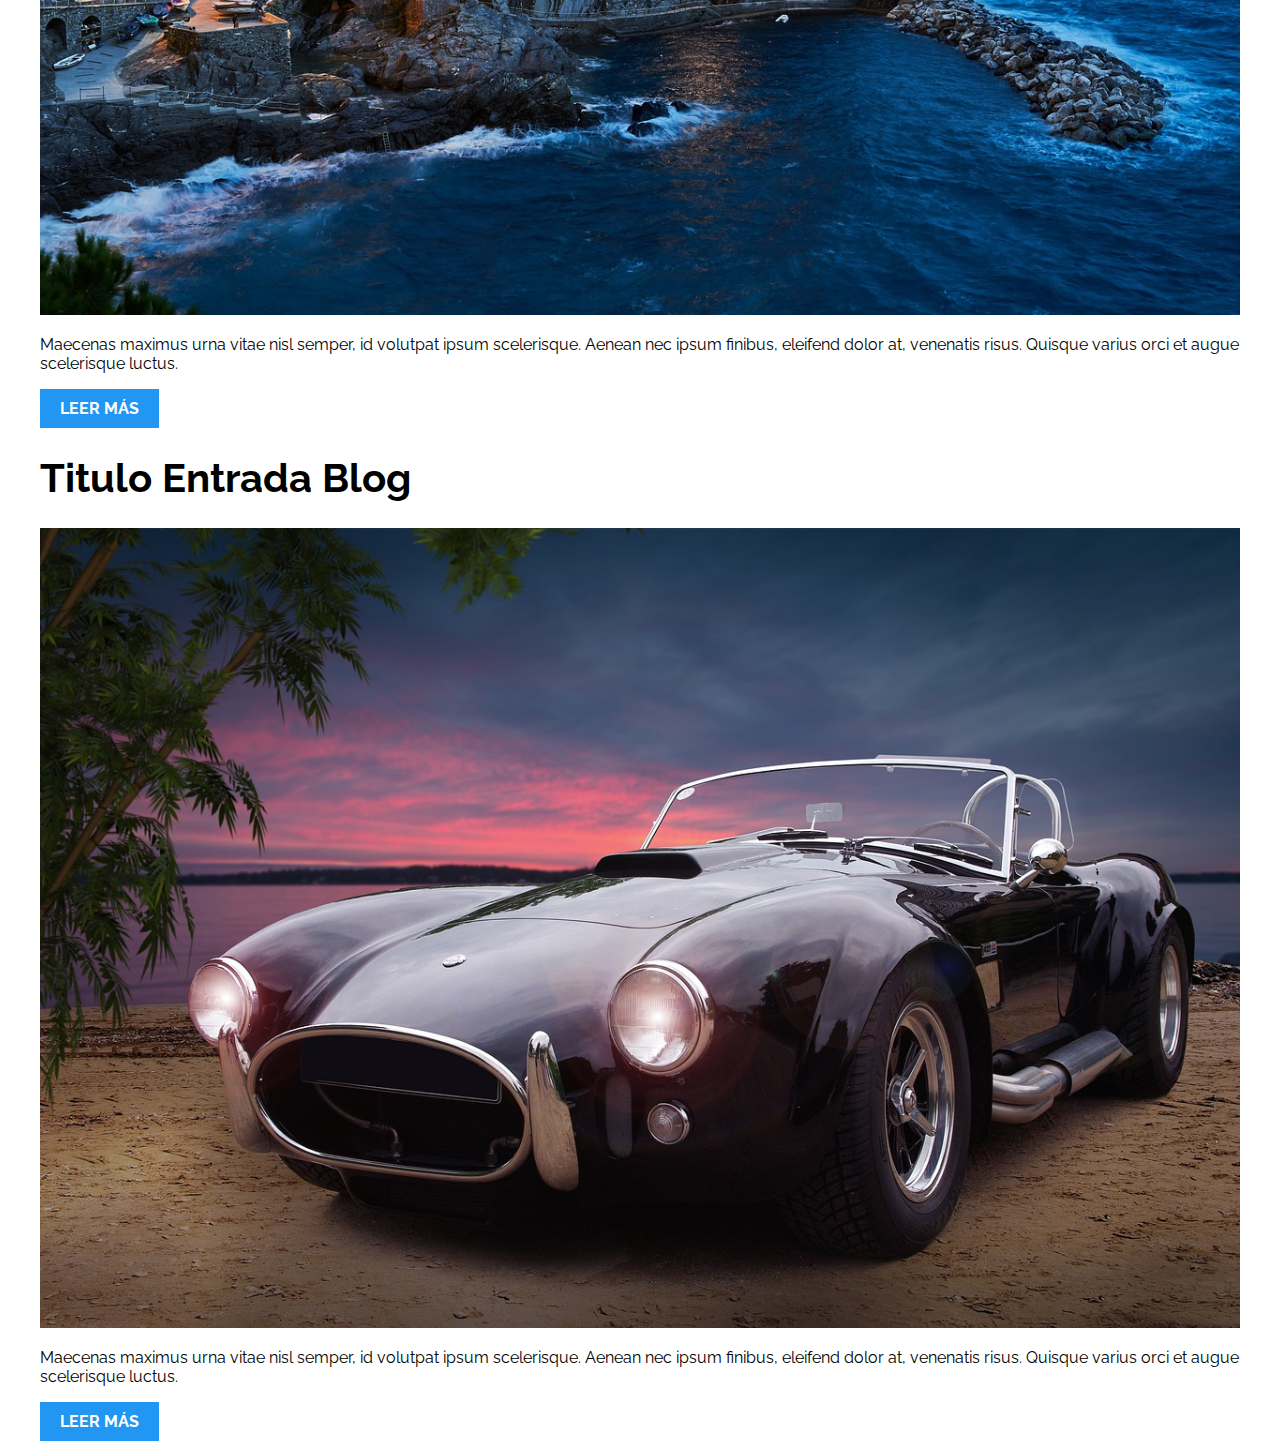
<file: PatronesRWD/04-3columnas_iguales_flexbox/index.html>
<!DOCTYPE html>
<html>

<head>
    <meta charset="utf-8">
    <title>Patrones Responsive Web Design - 3 Columnas Iguales</title>
    <link rel="stylesheet" href="https://necolas.github.io/normalize.css/8.0.1/normalize.css">
    <link href="https://fonts.googleapis.com/css?family=Raleway:400,700,900" rel="stylesheet">
    <link rel="stylesheet" href="css/styles.css">
    <meta name="viewport" content="width=device-width, initial-scale=1">
</head>

<body>

    <div class="contenedor">
        <article class="entrada-blog">
            <h1>Titulo Entrada Blog</h1>
            <img src="img/imagen1.jpg">
            <p>Maecenas maximus urna vitae nisl semper, id volutpat ipsum scelerisque. Aenean nec ipsum finibus, eleifend dolor at, venenatis risus. Quisque varius orci et augue scelerisque luctus.</p>
            <a href="#">Leer más</a>
        </article>

        <article class="entrada-blog">
            <h1>Titulo Entrada Blog</h1>
            <img src="img/imagen2.jpg">

            <p>Maecenas maximus urna vitae nisl semper, id volutpat ipsum scelerisque. Aenean nec ipsum finibus, eleifend dolor at, venenatis risus. Quisque varius orci et augue scelerisque luctus.</p>
            <a href="#">Leer más</a>
        </article>

        <article class="entrada-blog">
            <h1>Titulo Entrada Blog</h1>
            <img src="img/imagen3.jpg">

            <p>Maecenas maximus urna vitae nisl semper, id volutpat ipsum scelerisque. Aenean nec ipsum finibus, eleifend dolor at, venenatis risus. Quisque varius orci et augue scelerisque luctus.</p>
            <a href="#">Leer más</a>
        </article>
    </div>
</body>

</html>
</file>
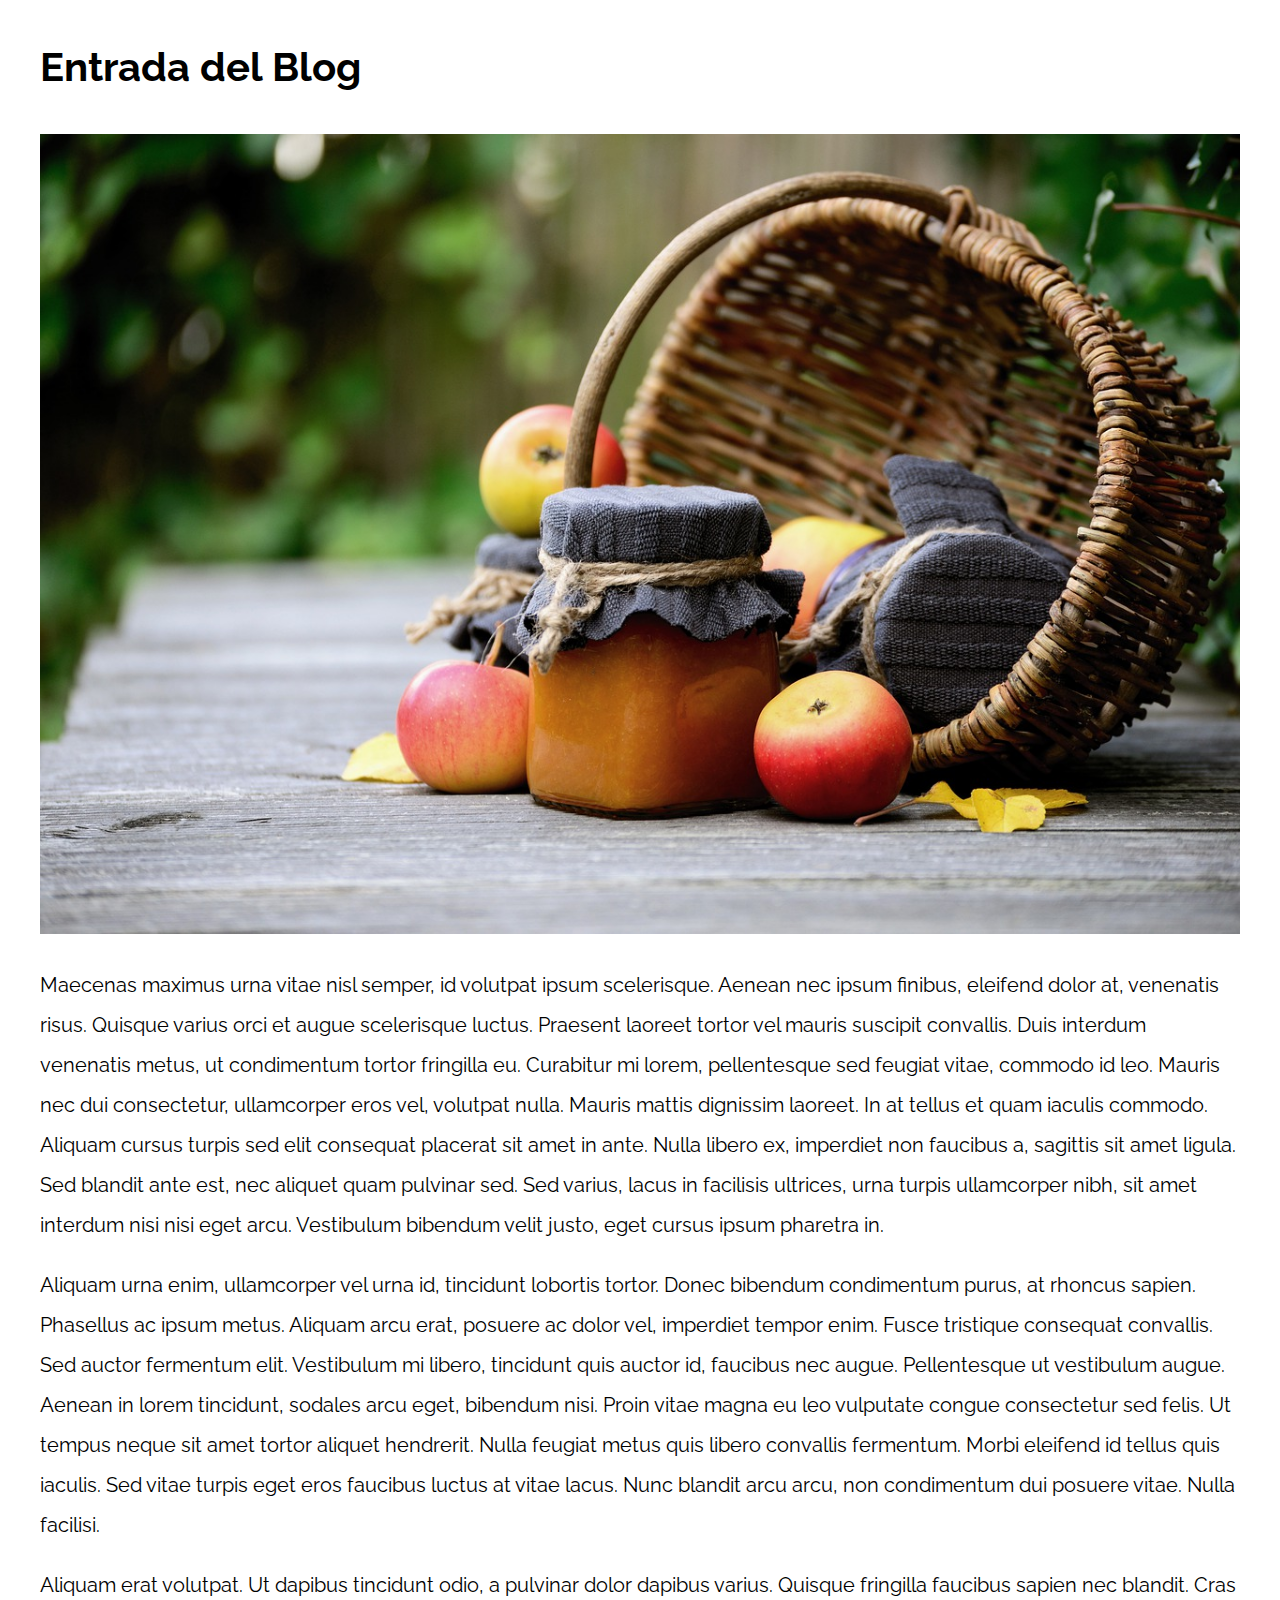
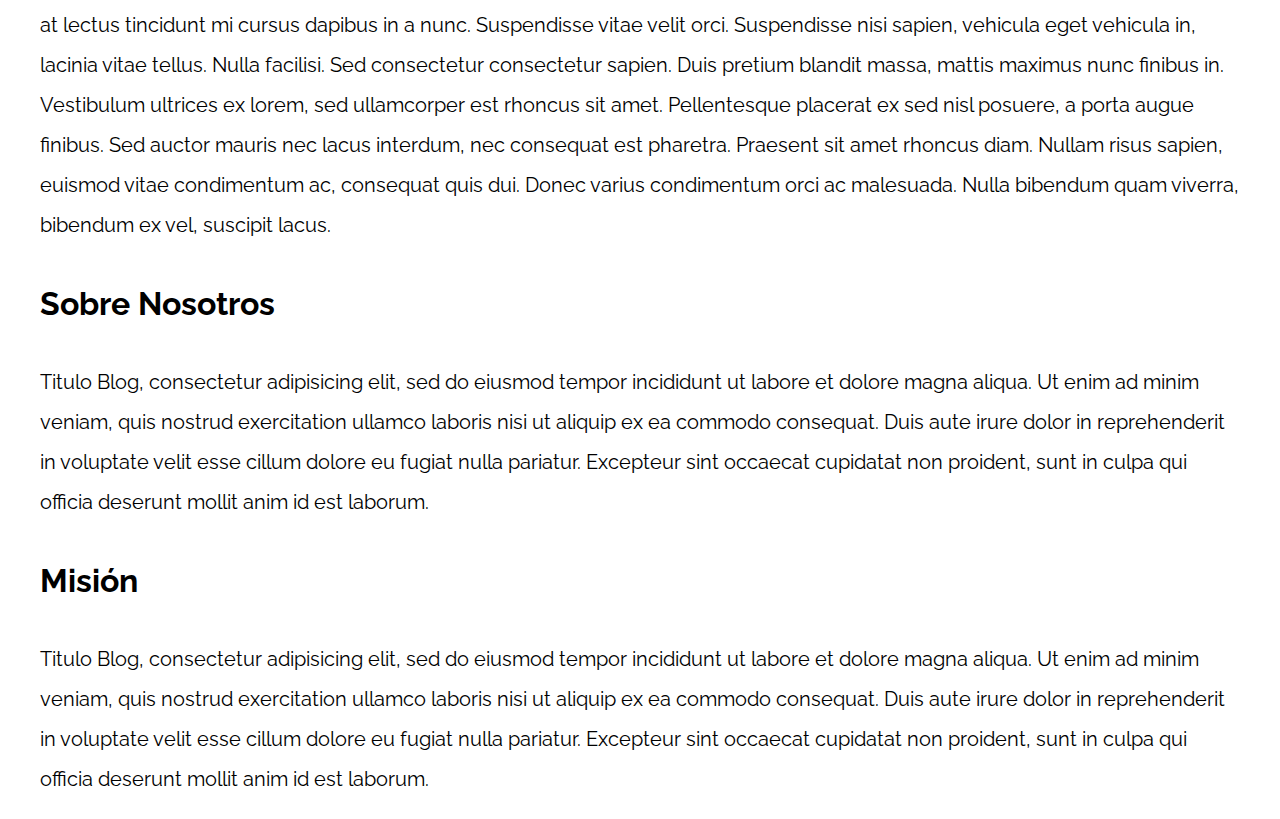
<file: PatronesRWD/05-3columnas_css_grid/index.html>
<!DOCTYPE html>
<html>

<head>
    <meta charset="utf-8">
    <title>Patrones Responsive Web Design</title>
    <link rel="stylesheet" href="https://necolas.github.io/normalize.css/8.0.1/normalize.css">
    <link href="https://fonts.googleapis.com/css?family=Raleway:400,700,900" rel="stylesheet">
    <link rel="stylesheet" href="css/styles.css">
    <meta name="viewport" content="width=device-width, initial-scale=1">
</head>

<body>

    <div class="contenedor contenedor-grid">
        <main class="contenido-principal">
            <article>
                <h1>Entrada del Blog</h1>
                <img src="img/imagen1.jpg">

                <p>Maecenas maximus urna vitae nisl semper, id volutpat ipsum scelerisque. Aenean nec ipsum finibus, eleifend dolor at, venenatis risus. Quisque varius orci et augue scelerisque luctus. Praesent laoreet tortor vel mauris suscipit convallis.
                    Duis interdum venenatis metus, ut condimentum tortor fringilla eu. Curabitur mi lorem, pellentesque sed feugiat vitae, commodo id leo. Mauris nec dui consectetur, ullamcorper eros vel, volutpat nulla. Mauris mattis dignissim laoreet.
                    In at tellus et quam iaculis commodo. Aliquam cursus turpis sed elit consequat placerat sit amet in ante. Nulla libero ex, imperdiet non faucibus a, sagittis sit amet ligula. Sed blandit ante est, nec aliquet quam pulvinar sed. Sed
                    varius, lacus in facilisis ultrices, urna turpis ullamcorper nibh, sit amet interdum nisi nisi eget arcu. Vestibulum bibendum velit justo, eget cursus ipsum pharetra in.</p>

                <p>Aliquam urna enim, ullamcorper vel urna id, tincidunt lobortis tortor. Donec bibendum condimentum purus, at rhoncus sapien. Phasellus ac ipsum metus. Aliquam arcu erat, posuere ac dolor vel, imperdiet tempor enim. Fusce tristique consequat
                    convallis. Sed auctor fermentum elit. Vestibulum mi libero, tincidunt quis auctor id, faucibus nec augue. Pellentesque ut vestibulum augue. Aenean in lorem tincidunt, sodales arcu eget, bibendum nisi. Proin vitae magna eu leo vulputate
                    congue consectetur sed felis. Ut tempus neque sit amet tortor aliquet hendrerit. Nulla feugiat metus quis libero convallis fermentum. Morbi eleifend id tellus quis iaculis. Sed vitae turpis eget eros faucibus luctus at vitae lacus.
                    Nunc blandit arcu arcu, non condimentum dui posuere vitae. Nulla facilisi.</p>

                <p>Aliquam erat volutpat. Ut dapibus tincidunt odio, a pulvinar dolor dapibus varius. Quisque fringilla faucibus sapien nec blandit. Cras at lectus tincidunt mi cursus dapibus in a nunc. Suspendisse vitae velit orci. Suspendisse nisi sapien,
                    vehicula eget vehicula in, lacinia vitae tellus. Nulla facilisi. Sed consectetur consectetur sapien. Duis pretium blandit massa, mattis maximus nunc finibus in. Vestibulum ultrices ex lorem, sed ullamcorper est rhoncus sit amet. Pellentesque
                    placerat ex sed nisl posuere, a porta augue finibus. Sed auctor mauris nec lacus interdum, nec consequat est pharetra. Praesent sit amet rhoncus diam. Nullam risus sapien, euismod vitae condimentum ac, consequat quis dui. Donec varius
                    condimentum orci ac malesuada. Nulla bibendum quam viverra, bibendum ex vel, suscipit lacus.</p>

            </article>
        </main>

        <aside class="sidebar-1">
            <h2>Sobre Nosotros</h2>
            <p>Titulo Blog, consectetur adipisicing elit, sed do eiusmod tempor incididunt ut labore et dolore magna aliqua. Ut enim ad minim veniam, quis nostrud exercitation ullamco laboris nisi ut aliquip ex ea commodo consequat. Duis aute irure dolor
                in reprehenderit in voluptate velit esse cillum dolore eu fugiat nulla pariatur. Excepteur sint occaecat cupidatat non proident, sunt in culpa qui officia deserunt mollit anim id est laborum.</p>
        </aside>
        <aside sidebar-2>
            <h2>Misión</h2>
            <p>Titulo Blog, consectetur adipisicing elit, sed do eiusmod tempor incididunt ut labore et dolore magna aliqua. Ut enim ad minim veniam, quis nostrud exercitation ullamco laboris nisi ut aliquip ex ea commodo consequat. Duis aute irure dolor
                in reprehenderit in voluptate velit esse cillum dolore eu fugiat nulla pariatur. Excepteur sint occaecat cupidatat non proident, sunt in culpa qui officia deserunt mollit anim id est laborum.</p>
        </aside>
    </div>

</body>

</html>
</file>
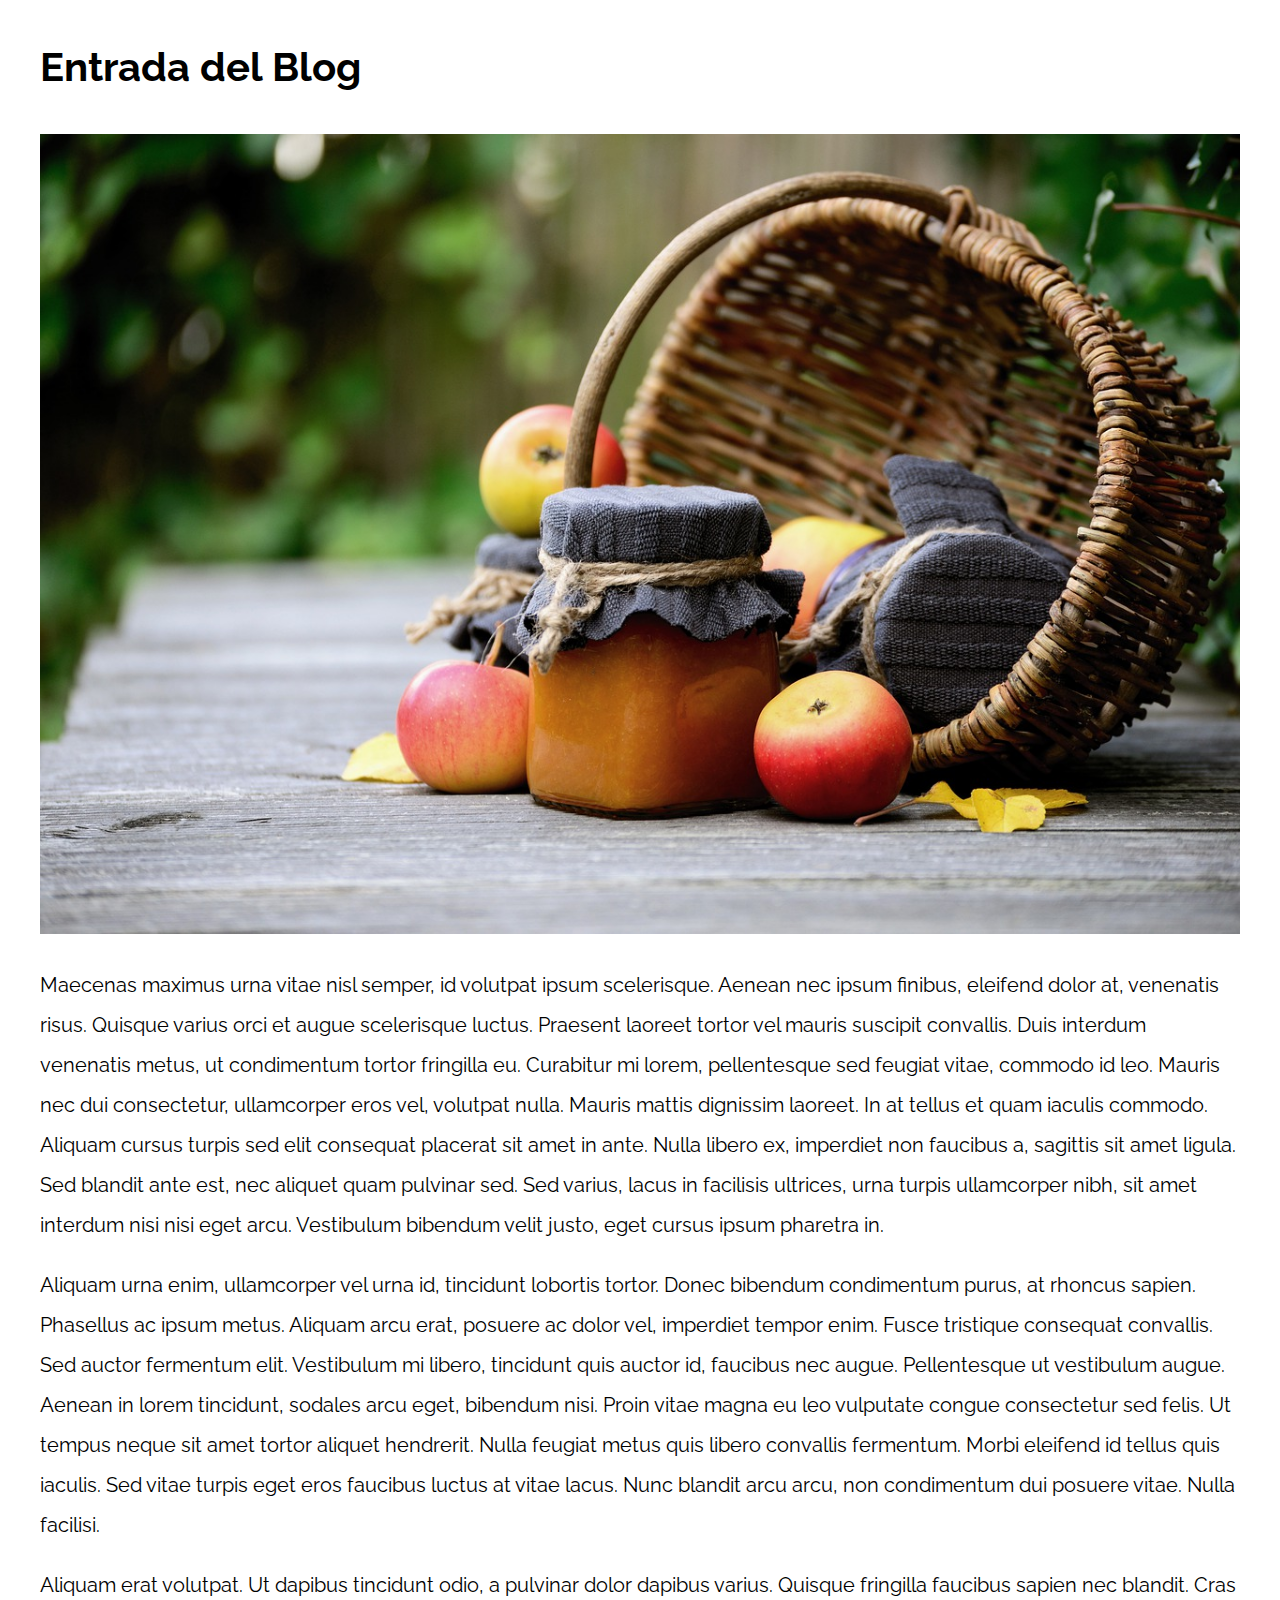
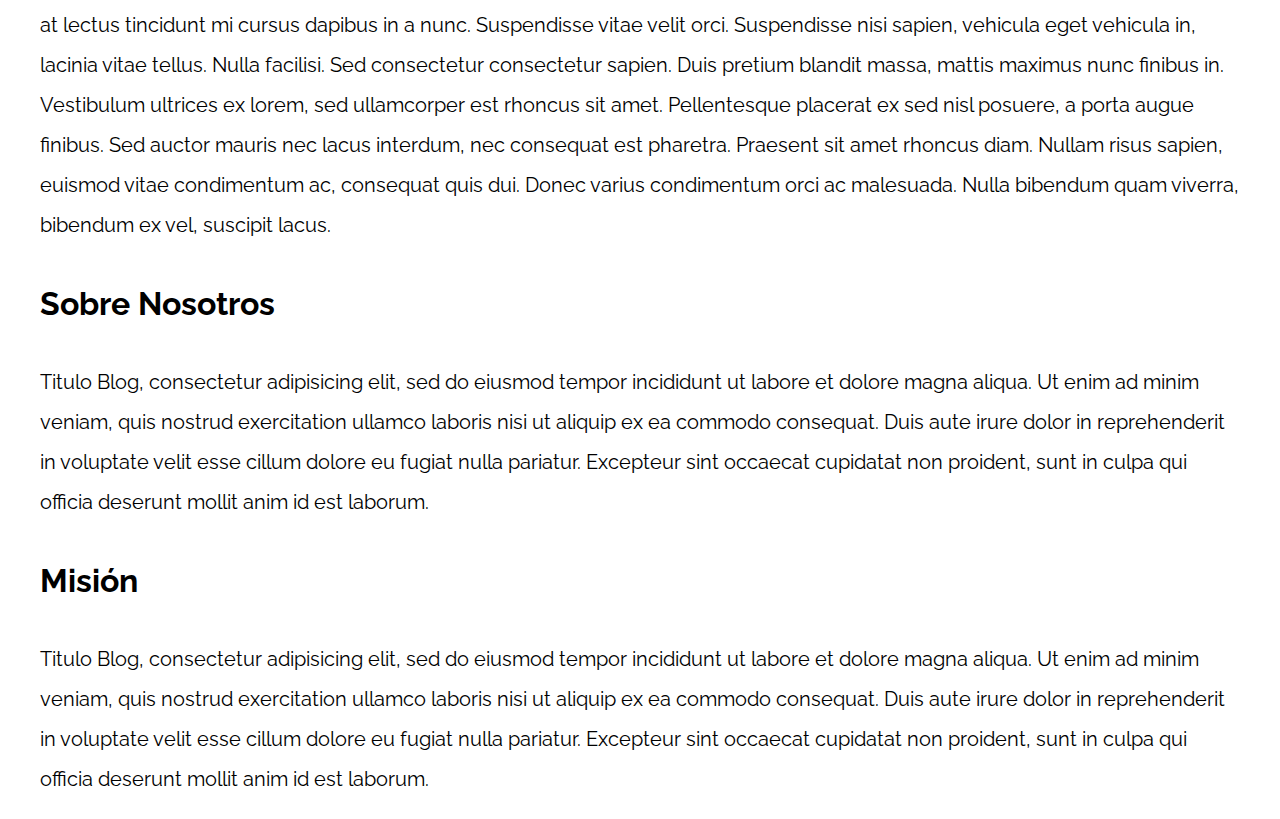
<file: PatronesRWD/06-3columnas_flexbox/index.html>
<!DOCTYPE html>
<html>

<head>
    <meta charset="utf-8">
    <title>Patrones Responsive Web Design</title>
    <link rel="stylesheet" href="https://necolas.github.io/normalize.css/8.0.1/normalize.css">
    <link href="https://fonts.googleapis.com/css?family=Raleway:400,700,900" rel="stylesheet">
    <link rel="stylesheet" href="css/styles.css">
    <meta name="viewport" content="width=device-width, initial-scale=1">
</head>

<body>

    <div class="contenedor">
        <main>
            <article>
                <h1>Entrada del Blog</h1>
                <img src="img/imagen1.jpg">

                <p>Maecenas maximus urna vitae nisl semper, id volutpat ipsum scelerisque. Aenean nec ipsum finibus, eleifend dolor at, venenatis risus. Quisque varius orci et augue scelerisque luctus. Praesent laoreet tortor vel mauris suscipit convallis.
                    Duis interdum venenatis metus, ut condimentum tortor fringilla eu. Curabitur mi lorem, pellentesque sed feugiat vitae, commodo id leo. Mauris nec dui consectetur, ullamcorper eros vel, volutpat nulla. Mauris mattis dignissim laoreet.
                    In at tellus et quam iaculis commodo. Aliquam cursus turpis sed elit consequat placerat sit amet in ante. Nulla libero ex, imperdiet non faucibus a, sagittis sit amet ligula. Sed blandit ante est, nec aliquet quam pulvinar sed. Sed
                    varius, lacus in facilisis ultrices, urna turpis ullamcorper nibh, sit amet interdum nisi nisi eget arcu. Vestibulum bibendum velit justo, eget cursus ipsum pharetra in.</p>

                <p>Aliquam urna enim, ullamcorper vel urna id, tincidunt lobortis tortor. Donec bibendum condimentum purus, at rhoncus sapien. Phasellus ac ipsum metus. Aliquam arcu erat, posuere ac dolor vel, imperdiet tempor enim. Fusce tristique consequat
                    convallis. Sed auctor fermentum elit. Vestibulum mi libero, tincidunt quis auctor id, faucibus nec augue. Pellentesque ut vestibulum augue. Aenean in lorem tincidunt, sodales arcu eget, bibendum nisi. Proin vitae magna eu leo vulputate
                    congue consectetur sed felis. Ut tempus neque sit amet tortor aliquet hendrerit. Nulla feugiat metus quis libero convallis fermentum. Morbi eleifend id tellus quis iaculis. Sed vitae turpis eget eros faucibus luctus at vitae lacus.
                    Nunc blandit arcu arcu, non condimentum dui posuere vitae. Nulla facilisi.</p>

                <p>Aliquam erat volutpat. Ut dapibus tincidunt odio, a pulvinar dolor dapibus varius. Quisque fringilla faucibus sapien nec blandit. Cras at lectus tincidunt mi cursus dapibus in a nunc. Suspendisse vitae velit orci. Suspendisse nisi sapien,
                    vehicula eget vehicula in, lacinia vitae tellus. Nulla facilisi. Sed consectetur consectetur sapien. Duis pretium blandit massa, mattis maximus nunc finibus in. Vestibulum ultrices ex lorem, sed ullamcorper est rhoncus sit amet. Pellentesque
                    placerat ex sed nisl posuere, a porta augue finibus. Sed auctor mauris nec lacus interdum, nec consequat est pharetra. Praesent sit amet rhoncus diam. Nullam risus sapien, euismod vitae condimentum ac, consequat quis dui. Donec varius
                    condimentum orci ac malesuada. Nulla bibendum quam viverra, bibendum ex vel, suscipit lacus.</p>

            </article>
        </main>

        <aside>
            <h2>Sobre Nosotros</h2>
            <p>Titulo Blog, consectetur adipisicing elit, sed do eiusmod tempor incididunt ut labore et dolore magna aliqua. Ut enim ad minim veniam, quis nostrud exercitation ullamco laboris nisi ut aliquip ex ea commodo consequat. Duis aute irure dolor
                in reprehenderit in voluptate velit esse cillum dolore eu fugiat nulla pariatur. Excepteur sint occaecat cupidatat non proident, sunt in culpa qui officia deserunt mollit anim id est laborum.</p>
        </aside>
        <aside>
            <h2>Misión</h2>
            <p>Titulo Blog, consectetur adipisicing elit, sed do eiusmod tempor incididunt ut labore et dolore magna aliqua. Ut enim ad minim veniam, quis nostrud exercitation ullamco laboris nisi ut aliquip ex ea commodo consequat. Duis aute irure dolor
                in reprehenderit in voluptate velit esse cillum dolore eu fugiat nulla pariatur. Excepteur sint occaecat cupidatat non proident, sunt in culpa qui officia deserunt mollit anim id est laborum.</p>
        </aside>
    </div>

</body>

</html>
</file>
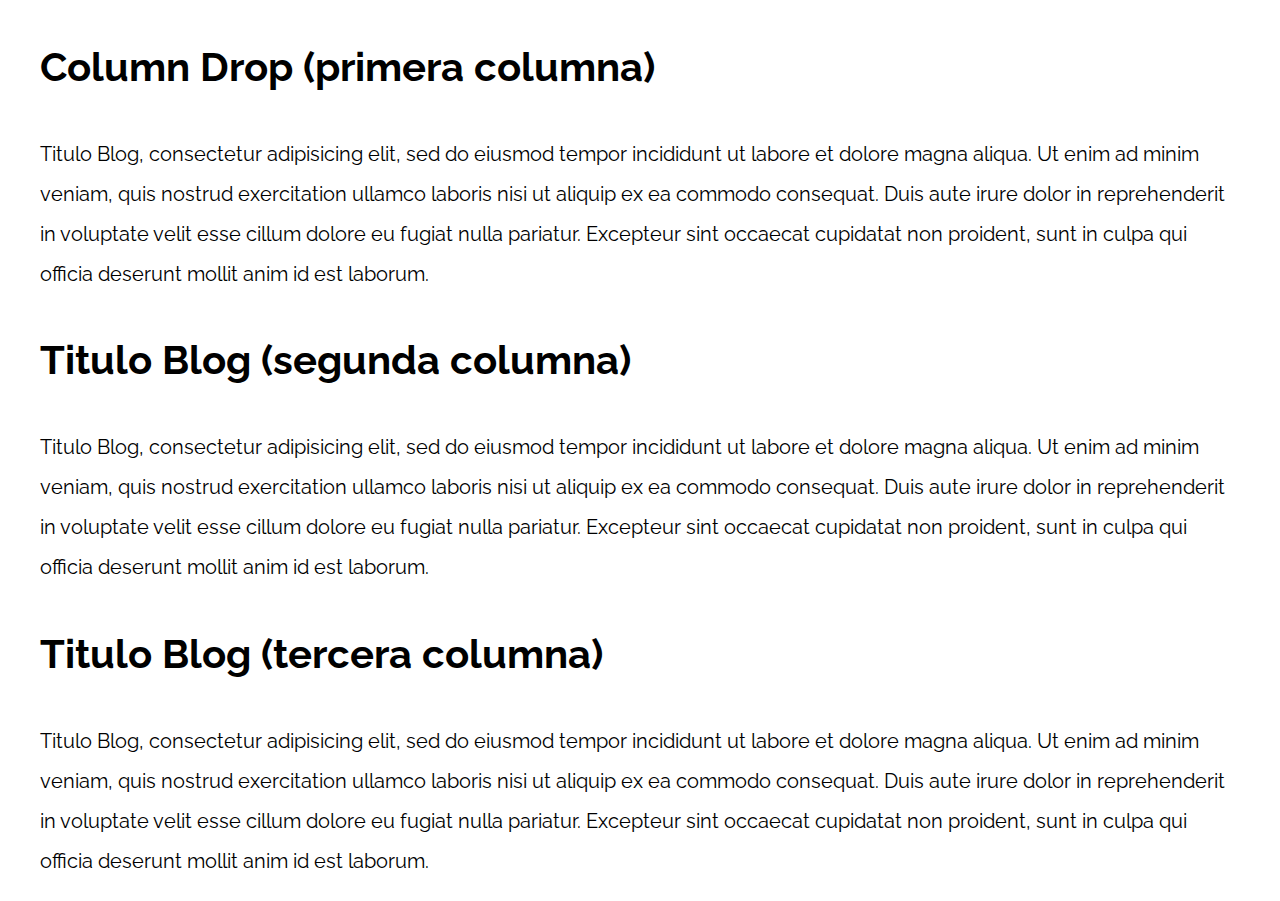
<file: PatronesRWD/07-column_drop_css_grid/index.html>
<!DOCTYPE html>
<html>

<head>
    <meta charset="utf-8">
    <title>Patrones Responsive Web Design</title>
    <link rel="stylesheet" href="https://necolas.github.io/normalize.css/8.0.1/normalize.css">
    <link href="https://fonts.googleapis.com/css?family=Raleway:400,700,900" rel="stylesheet">
    <link rel="stylesheet" href="css/styles.css">
    <meta name="viewport" content="width=device-width, initial-scale=1">
</head>

<body>

    <div class="contenedor">
        <main>
            <h1>Column Drop (primera columna)</h1>
            <p>
                Titulo Blog, consectetur adipisicing elit, sed do eiusmod tempor incididunt ut labore et dolore magna aliqua. Ut enim ad minim veniam, quis nostrud exercitation ullamco laboris nisi ut aliquip ex ea commodo consequat. Duis aute irure dolor in reprehenderit
                in voluptate velit esse cillum dolore eu fugiat nulla pariatur. Excepteur sint occaecat cupidatat non proident, sunt in culpa qui officia deserunt mollit anim id est laborum.
            </p>
        </main>

        <aside>
            <h1>Titulo Blog (segunda columna)</h1>
            <p>
                Titulo Blog, consectetur adipisicing elit, sed do eiusmod tempor incididunt ut labore et dolore magna aliqua. Ut enim ad minim veniam, quis nostrud exercitation ullamco laboris nisi ut aliquip ex ea commodo consequat. Duis aute irure dolor in reprehenderit
                in voluptate velit esse cillum dolore eu fugiat nulla pariatur. Excepteur sint occaecat cupidatat non proident, sunt in culpa qui officia deserunt mollit anim id est laborum.
            </p>
        </aside>

        <aside>
            <h1>Titulo Blog (tercera columna)</h1>
            <p>
                Titulo Blog, consectetur adipisicing elit, sed do eiusmod tempor incididunt ut labore et dolore magna aliqua. Ut enim ad minim veniam, quis nostrud exercitation ullamco laboris nisi ut aliquip ex ea commodo consequat. Duis aute irure dolor in reprehenderit
                in voluptate velit esse cillum dolore eu fugiat nulla pariatur. Excepteur sint occaecat cupidatat non proident, sunt in culpa qui officia deserunt mollit anim id est laborum.
            </p>
        </aside>
    </div>

</body>

</html>
</file>
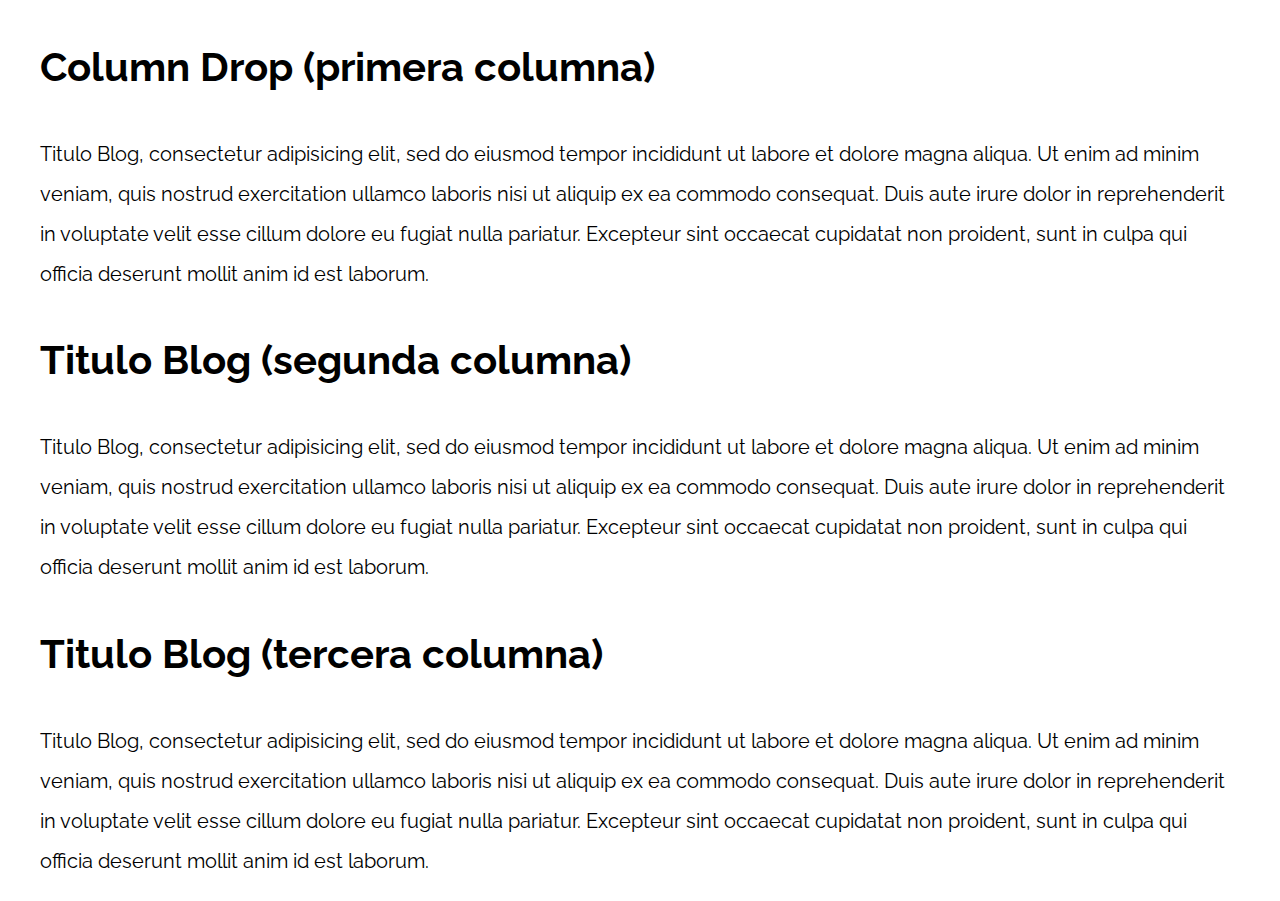
<file: PatronesRWD/08-column_drop_flexbox/index.html>
<!DOCTYPE html>
<html>

<head>
    <meta charset="utf-8">
    <title>Patrones Responsive Web Design</title>
    <link rel="stylesheet" href="https://necolas.github.io/normalize.css/8.0.1/normalize.css">
    <link href="https://fonts.googleapis.com/css?family=Raleway:400,700,900" rel="stylesheet">
    <link rel="stylesheet" href="css/styles.css">
    <meta name="viewport" content="width=device-width, initial-scale=1">
</head>

<body>

    <div class="contenedor column-drop-flex">
        <main class="contenido-principal">
            <h1>Column Drop (primera columna)</h1>
            <p>
                Titulo Blog, consectetur adipisicing elit, sed do eiusmod tempor incididunt ut labore et dolore magna aliqua. Ut enim ad minim veniam, quis nostrud exercitation ullamco laboris nisi ut aliquip ex ea commodo consequat. Duis aute irure dolor in reprehenderit
                in voluptate velit esse cillum dolore eu fugiat nulla pariatur. Excepteur sint occaecat cupidatat non proident, sunt in culpa qui officia deserunt mollit anim id est laborum.
            </p>
        </main>

        <aside class="primera">
            <h1>Titulo Blog (segunda columna)</h1>
            <p>
                Titulo Blog, consectetur adipisicing elit, sed do eiusmod tempor incididunt ut labore et dolore magna aliqua. Ut enim ad minim veniam, quis nostrud exercitation ullamco laboris nisi ut aliquip ex ea commodo consequat. Duis aute irure dolor in reprehenderit
                in voluptate velit esse cillum dolore eu fugiat nulla pariatur. Excepteur sint occaecat cupidatat non proident, sunt in culpa qui officia deserunt mollit anim id est laborum.
            </p>
        </aside>

        <aside class="segunda">
            <h1>Titulo Blog (tercera columna)</h1>
            <p>
                Titulo Blog, consectetur adipisicing elit, sed do eiusmod tempor incididunt ut labore et dolore magna aliqua. Ut enim ad minim veniam, quis nostrud exercitation ullamco laboris nisi ut aliquip ex ea commodo consequat. Duis aute irure dolor in reprehenderit
                in voluptate velit esse cillum dolore eu fugiat nulla pariatur. Excepteur sint occaecat cupidatat non proident, sunt in culpa qui officia deserunt mollit anim id est laborum.
            </p>
        </aside>
    </div>

</body>

</html>
</file>
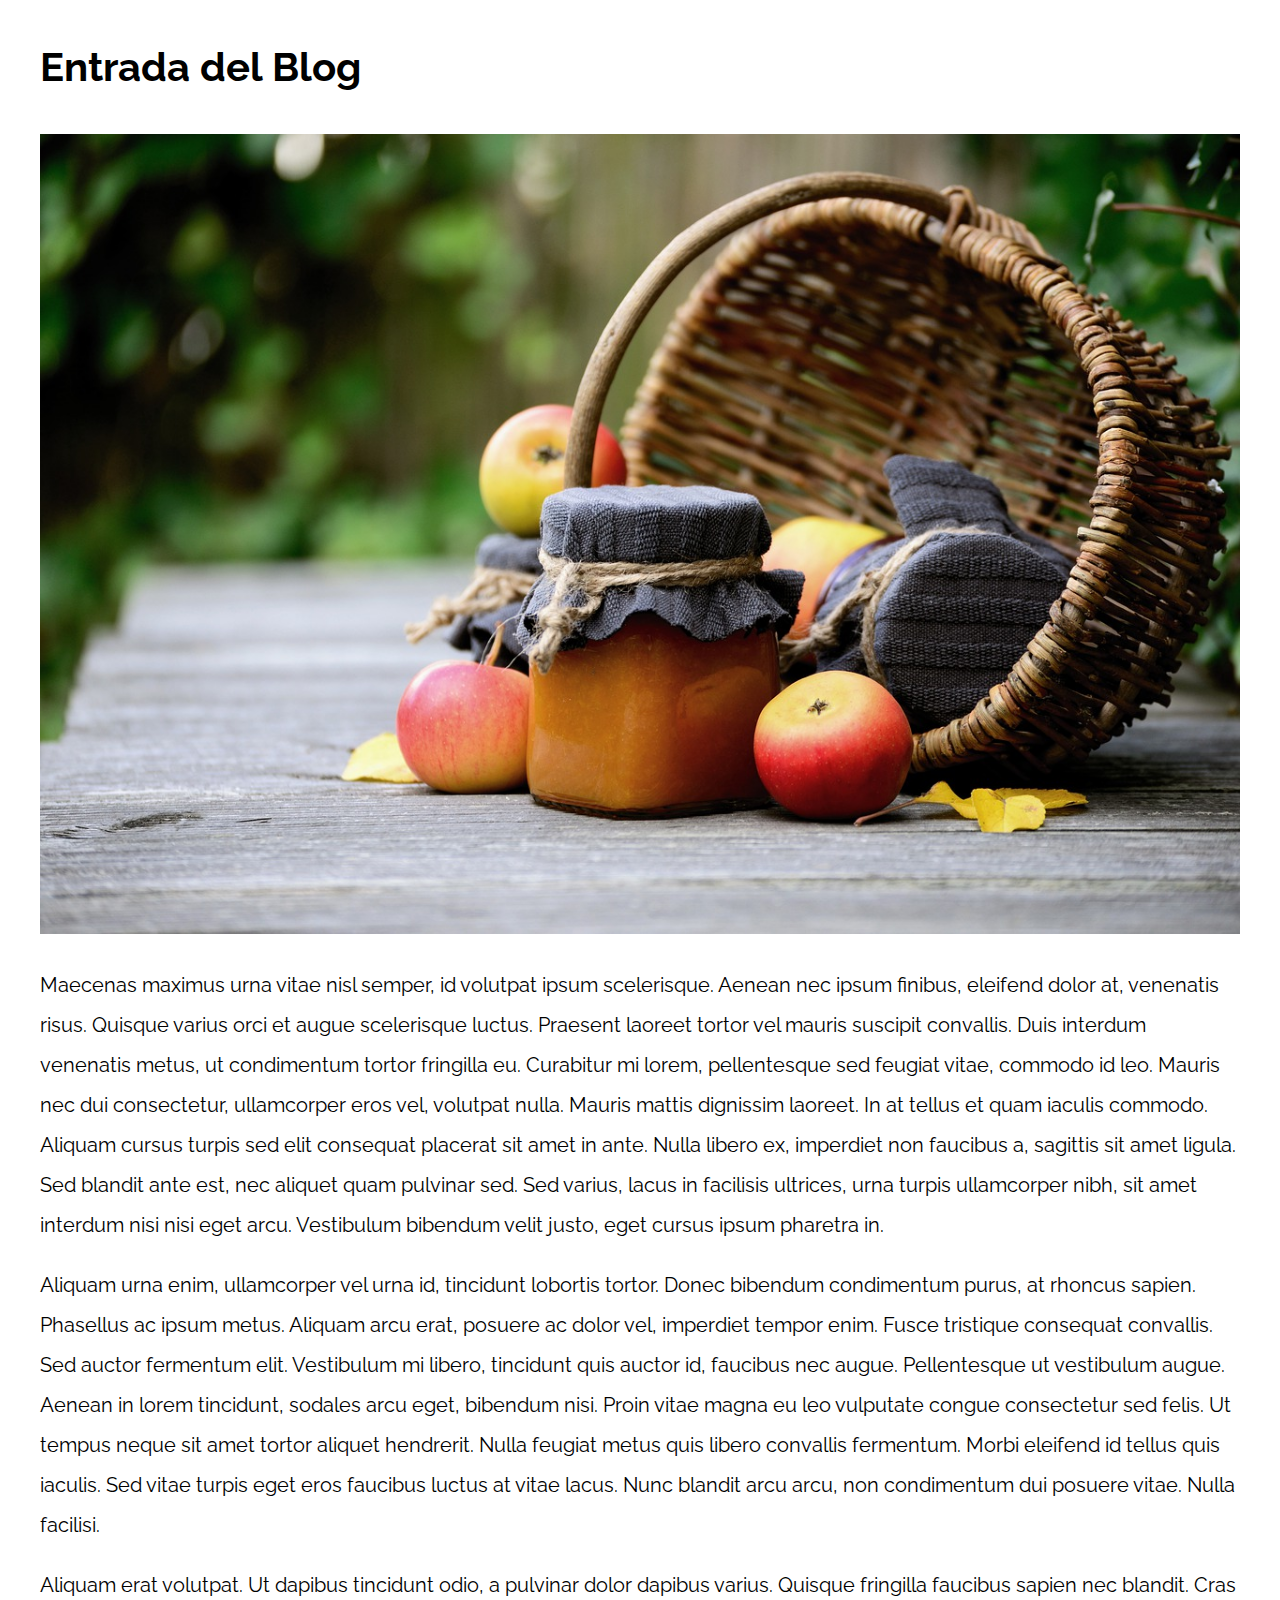
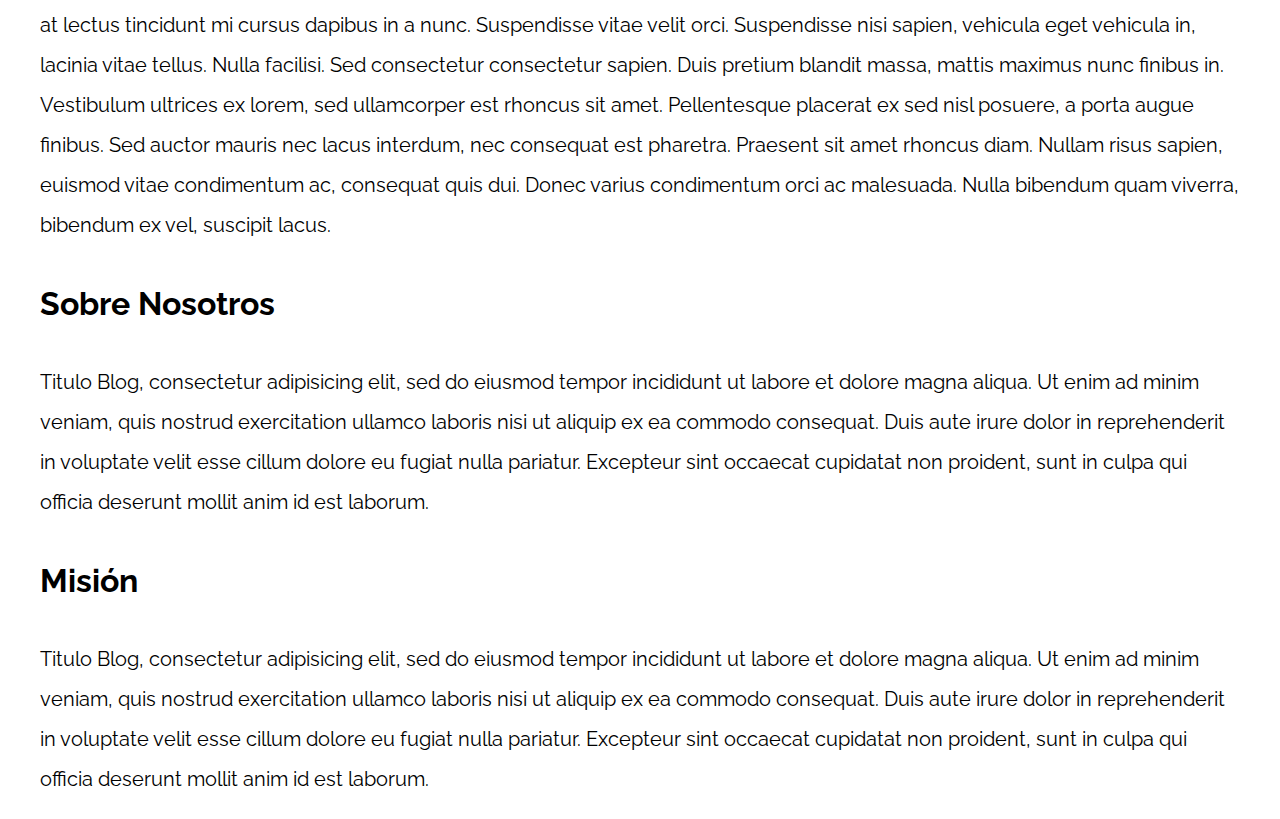
<file: PatronesRWD/09-con_sidebar_css_grid/index.html>
<!DOCTYPE html>
<html>

<head>
    <meta charset="utf-8">
    <title>Patrones Responsive Web Design</title>
    <link rel="stylesheet" href="https://necolas.github.io/normalize.css/8.0.1/normalize.css">
    <link href="https://fonts.googleapis.com/css?family=Raleway:400,700,900" rel="stylesheet">
    <link rel="stylesheet" href="css/styles.css">
    <meta name="viewport" content="width=device-width, initial-scale=1">
</head>

<body>

    <div class="contenedor">
        <article>
            <h1>Entrada del Blog</h1>
            <img src="img/imagen1.jpg">

            <p>Maecenas maximus urna vitae nisl semper, id volutpat ipsum scelerisque. Aenean nec ipsum finibus, eleifend dolor at, venenatis risus. Quisque varius orci et augue scelerisque luctus. Praesent laoreet tortor vel mauris suscipit convallis. Duis
                interdum venenatis metus, ut condimentum tortor fringilla eu. Curabitur mi lorem, pellentesque sed feugiat vitae, commodo id leo. Mauris nec dui consectetur, ullamcorper eros vel, volutpat nulla. Mauris mattis dignissim laoreet. In at
                tellus et quam iaculis commodo. Aliquam cursus turpis sed elit consequat placerat sit amet in ante. Nulla libero ex, imperdiet non faucibus a, sagittis sit amet ligula. Sed blandit ante est, nec aliquet quam pulvinar sed. Sed varius, lacus
                in facilisis ultrices, urna turpis ullamcorper nibh, sit amet interdum nisi nisi eget arcu. Vestibulum bibendum velit justo, eget cursus ipsum pharetra in.</p>

            <p>Aliquam urna enim, ullamcorper vel urna id, tincidunt lobortis tortor. Donec bibendum condimentum purus, at rhoncus sapien. Phasellus ac ipsum metus. Aliquam arcu erat, posuere ac dolor vel, imperdiet tempor enim. Fusce tristique consequat
                convallis. Sed auctor fermentum elit. Vestibulum mi libero, tincidunt quis auctor id, faucibus nec augue. Pellentesque ut vestibulum augue. Aenean in lorem tincidunt, sodales arcu eget, bibendum nisi. Proin vitae magna eu leo vulputate
                congue consectetur sed felis. Ut tempus neque sit amet tortor aliquet hendrerit. Nulla feugiat metus quis libero convallis fermentum. Morbi eleifend id tellus quis iaculis. Sed vitae turpis eget eros faucibus luctus at vitae lacus. Nunc
                blandit arcu arcu, non condimentum dui posuere vitae. Nulla facilisi.</p>

            <p>Aliquam erat volutpat. Ut dapibus tincidunt odio, a pulvinar dolor dapibus varius. Quisque fringilla faucibus sapien nec blandit. Cras at lectus tincidunt mi cursus dapibus in a nunc. Suspendisse vitae velit orci. Suspendisse nisi sapien,
                vehicula eget vehicula in, lacinia vitae tellus. Nulla facilisi. Sed consectetur consectetur sapien. Duis pretium blandit massa, mattis maximus nunc finibus in. Vestibulum ultrices ex lorem, sed ullamcorper est rhoncus sit amet. Pellentesque
                placerat ex sed nisl posuere, a porta augue finibus. Sed auctor mauris nec lacus interdum, nec consequat est pharetra. Praesent sit amet rhoncus diam. Nullam risus sapien, euismod vitae condimentum ac, consequat quis dui. Donec varius
                condimentum orci ac malesuada. Nulla bibendum quam viverra, bibendum ex vel, suscipit lacus.</p>
        </article>
        <aside>
            <h2>Sobre Nosotros</h2>
            <p>Titulo Blog, consectetur adipisicing elit, sed do eiusmod tempor incididunt ut labore et dolore magna aliqua. Ut enim ad minim veniam, quis nostrud exercitation ullamco laboris nisi ut aliquip ex ea commodo consequat. Duis aute irure dolor
                in reprehenderit in voluptate velit esse cillum dolore eu fugiat nulla pariatur. Excepteur sint occaecat cupidatat non proident, sunt in culpa qui officia deserunt mollit anim id est laborum.</p>


            <h2>Misión</h2>
            <p>Titulo Blog, consectetur adipisicing elit, sed do eiusmod tempor incididunt ut labore et dolore magna aliqua. Ut enim ad minim veniam, quis nostrud exercitation ullamco laboris nisi ut aliquip ex ea commodo consequat. Duis aute irure dolor
                in reprehenderit in voluptate velit esse cillum dolore eu fugiat nulla pariatur. Excepteur sint occaecat cupidatat non proident, sunt in culpa qui officia deserunt mollit anim id est laborum.</p>
        </aside>
    </div>

</body>

</html>
</file>
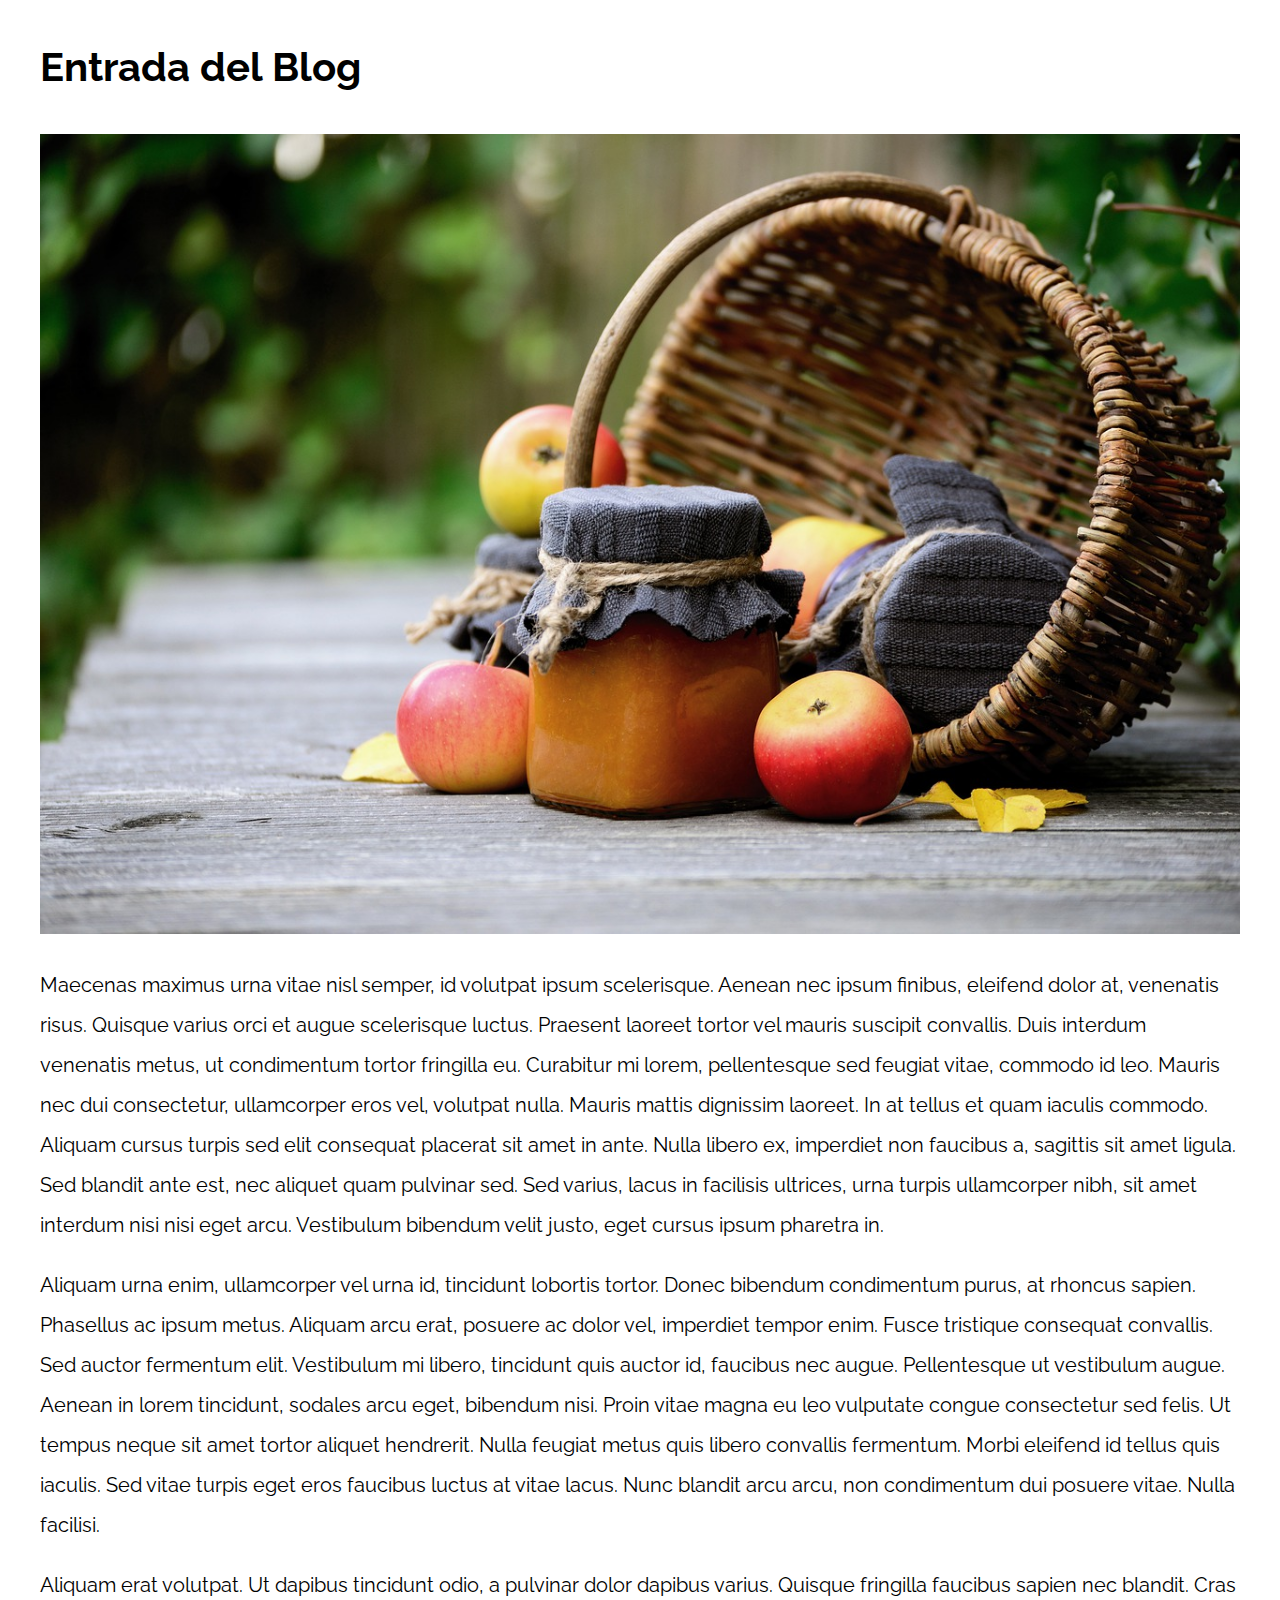
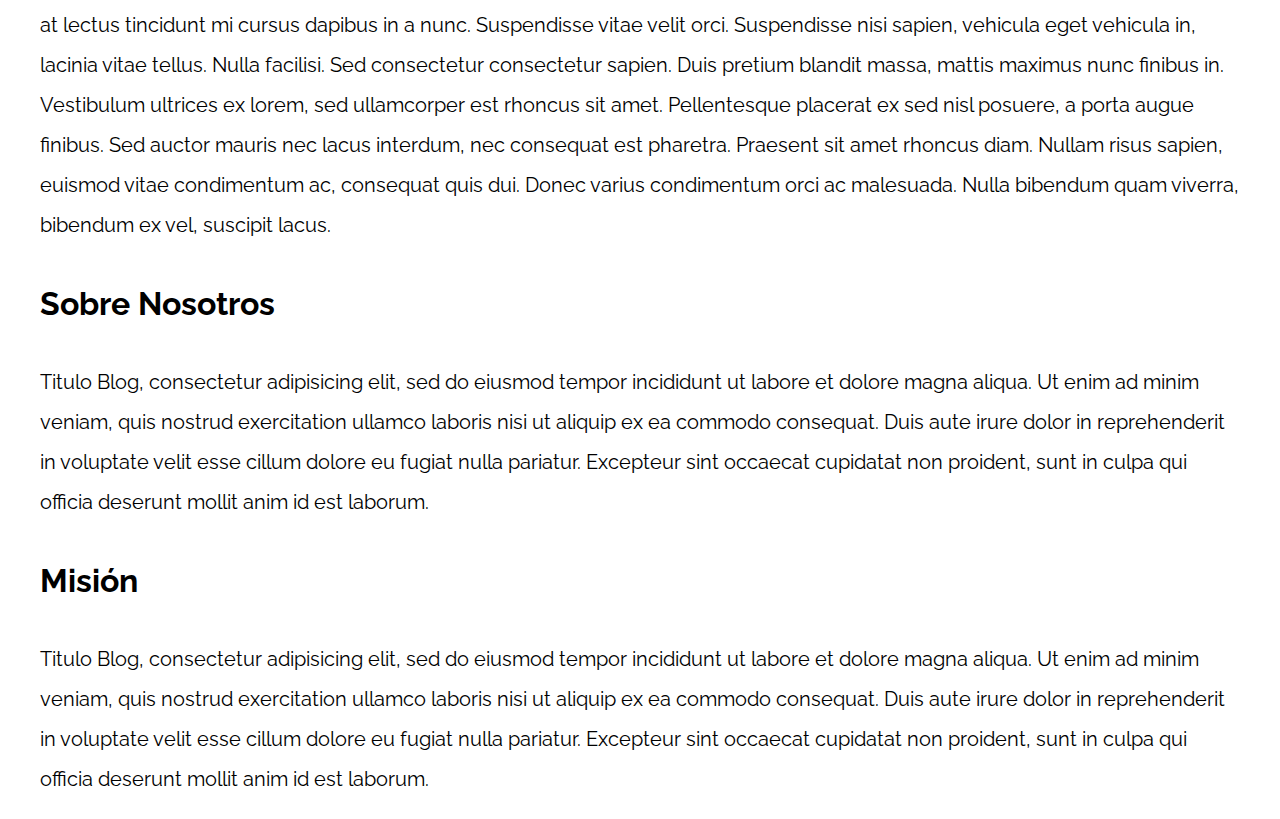
<file: PatronesRWD/10-con_sidebar_flexbox/index.html>
<!DOCTYPE html>
<html>

<head>
    <meta charset="utf-8">
    <title>Patrones Responsive Web Design</title>
    <link rel="stylesheet" href="https://necolas.github.io/normalize.css/8.0.1/normalize.css">
    <link href="https://fonts.googleapis.com/css?family=Raleway:400,700,900" rel="stylesheet">
    <link rel="stylesheet" href="css/styles.css">
    <meta name="viewport" content="width=device-width, initial-scale=1">
</head>

<body>

    <div class="contenedor con-sidebar">
        <article>
            <h1>Entrada del Blog</h1>
            <img src="img/imagen1.jpg">

            <p>Maecenas maximus urna vitae nisl semper, id volutpat ipsum scelerisque. Aenean nec ipsum finibus, eleifend dolor at, venenatis risus. Quisque varius orci et augue scelerisque luctus. Praesent laoreet tortor vel mauris suscipit convallis. Duis
                interdum venenatis metus, ut condimentum tortor fringilla eu. Curabitur mi lorem, pellentesque sed feugiat vitae, commodo id leo. Mauris nec dui consectetur, ullamcorper eros vel, volutpat nulla. Mauris mattis dignissim laoreet. In at
                tellus et quam iaculis commodo. Aliquam cursus turpis sed elit consequat placerat sit amet in ante. Nulla libero ex, imperdiet non faucibus a, sagittis sit amet ligula. Sed blandit ante est, nec aliquet quam pulvinar sed. Sed varius, lacus
                in facilisis ultrices, urna turpis ullamcorper nibh, sit amet interdum nisi nisi eget arcu. Vestibulum bibendum velit justo, eget cursus ipsum pharetra in.</p>

            <p>Aliquam urna enim, ullamcorper vel urna id, tincidunt lobortis tortor. Donec bibendum condimentum purus, at rhoncus sapien. Phasellus ac ipsum metus. Aliquam arcu erat, posuere ac dolor vel, imperdiet tempor enim. Fusce tristique consequat
                convallis. Sed auctor fermentum elit. Vestibulum mi libero, tincidunt quis auctor id, faucibus nec augue. Pellentesque ut vestibulum augue. Aenean in lorem tincidunt, sodales arcu eget, bibendum nisi. Proin vitae magna eu leo vulputate
                congue consectetur sed felis. Ut tempus neque sit amet tortor aliquet hendrerit. Nulla feugiat metus quis libero convallis fermentum. Morbi eleifend id tellus quis iaculis. Sed vitae turpis eget eros faucibus luctus at vitae lacus. Nunc
                blandit arcu arcu, non condimentum dui posuere vitae. Nulla facilisi.</p>

            <p>Aliquam erat volutpat. Ut dapibus tincidunt odio, a pulvinar dolor dapibus varius. Quisque fringilla faucibus sapien nec blandit. Cras at lectus tincidunt mi cursus dapibus in a nunc. Suspendisse vitae velit orci. Suspendisse nisi sapien,
                vehicula eget vehicula in, lacinia vitae tellus. Nulla facilisi. Sed consectetur consectetur sapien. Duis pretium blandit massa, mattis maximus nunc finibus in. Vestibulum ultrices ex lorem, sed ullamcorper est rhoncus sit amet. Pellentesque
                placerat ex sed nisl posuere, a porta augue finibus. Sed auctor mauris nec lacus interdum, nec consequat est pharetra. Praesent sit amet rhoncus diam. Nullam risus sapien, euismod vitae condimentum ac, consequat quis dui. Donec varius
                condimentum orci ac malesuada. Nulla bibendum quam viverra, bibendum ex vel, suscipit lacus.</p>
        </article>
        <aside>
            <h2>Sobre Nosotros</h2>
            <p>Titulo Blog, consectetur adipisicing elit, sed do eiusmod tempor incididunt ut labore et dolore magna aliqua. Ut enim ad minim veniam, quis nostrud exercitation ullamco laboris nisi ut aliquip ex ea commodo consequat. Duis aute irure dolor
                in reprehenderit in voluptate velit esse cillum dolore eu fugiat nulla pariatur. Excepteur sint occaecat cupidatat non proident, sunt in culpa qui officia deserunt mollit anim id est laborum.</p>


            <h2>Misión</h2>
            <p>Titulo Blog, consectetur adipisicing elit, sed do eiusmod tempor incididunt ut labore et dolore magna aliqua. Ut enim ad minim veniam, quis nostrud exercitation ullamco laboris nisi ut aliquip ex ea commodo consequat. Duis aute irure dolor
                in reprehenderit in voluptate velit esse cillum dolore eu fugiat nulla pariatur. Excepteur sint occaecat cupidatat non proident, sunt in culpa qui officia deserunt mollit anim id est laborum.</p>
        </aside>
    </div>

</body>

</html>
</file>
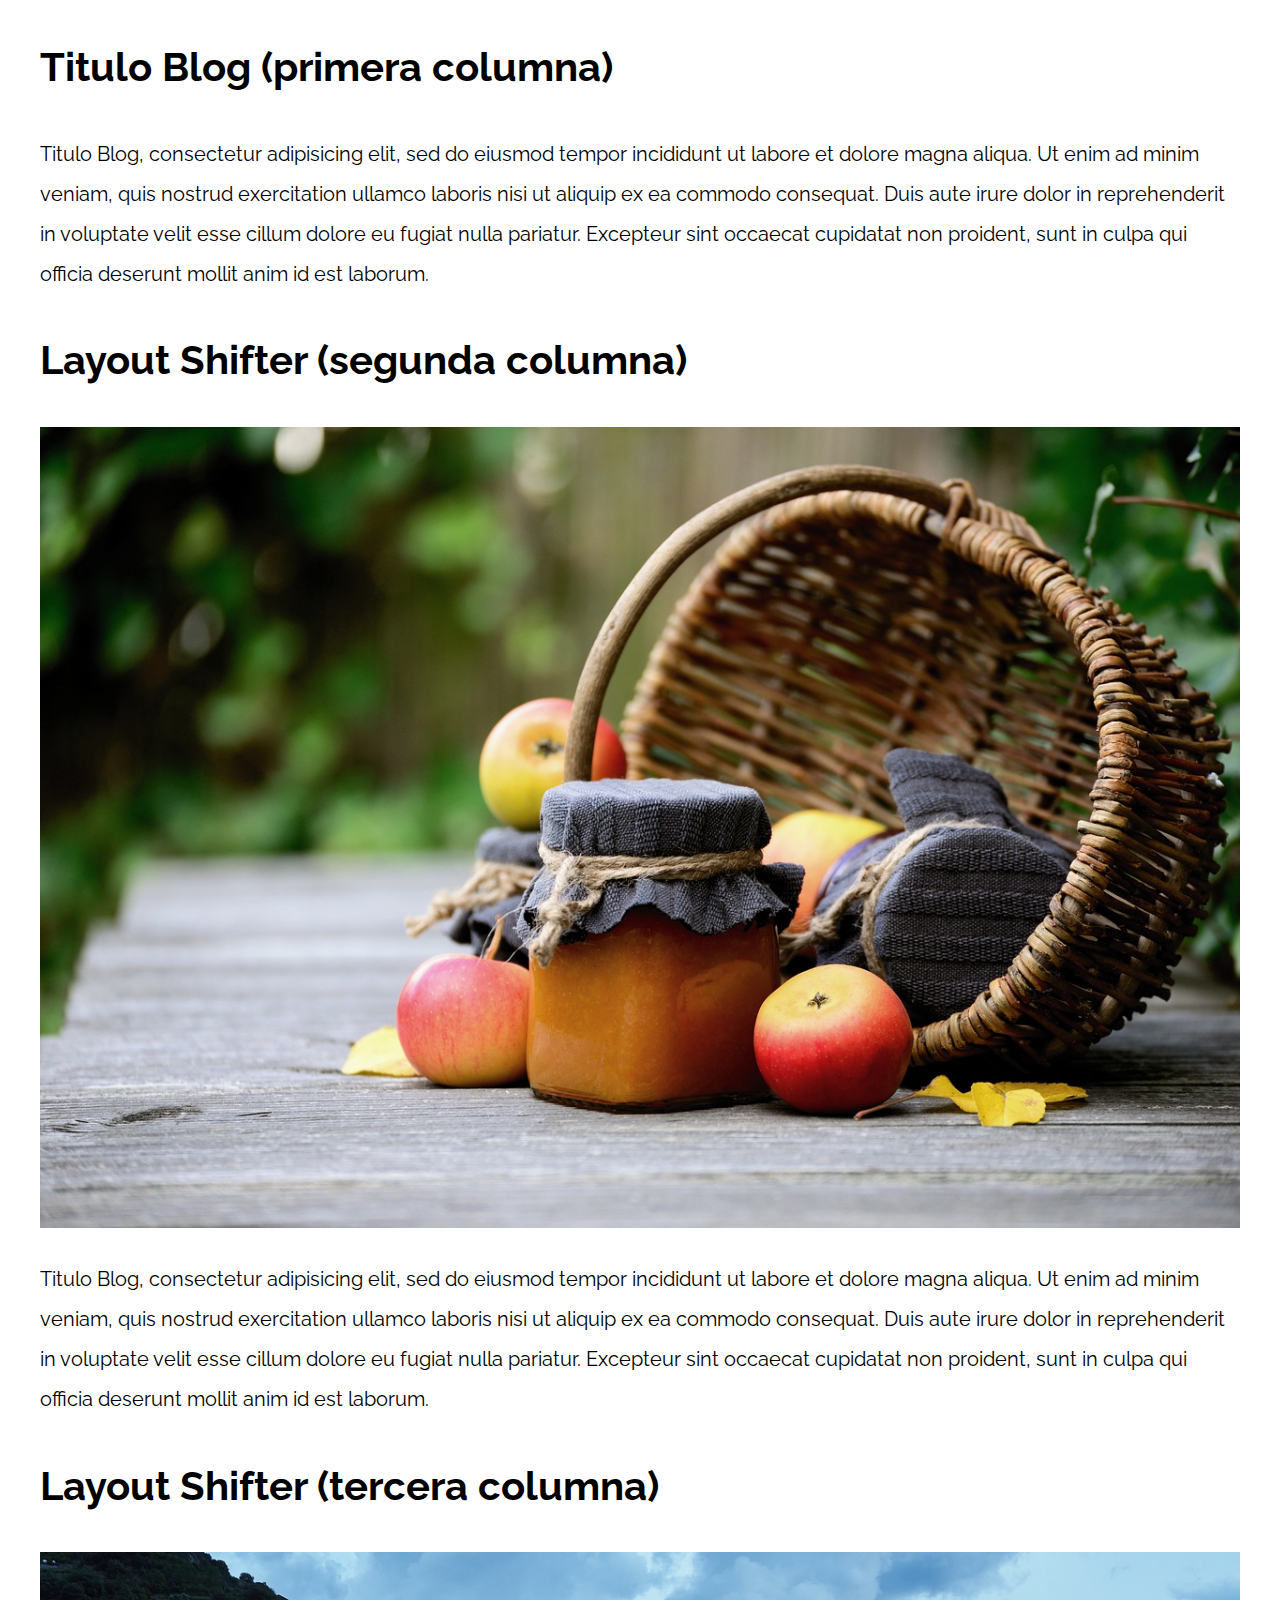
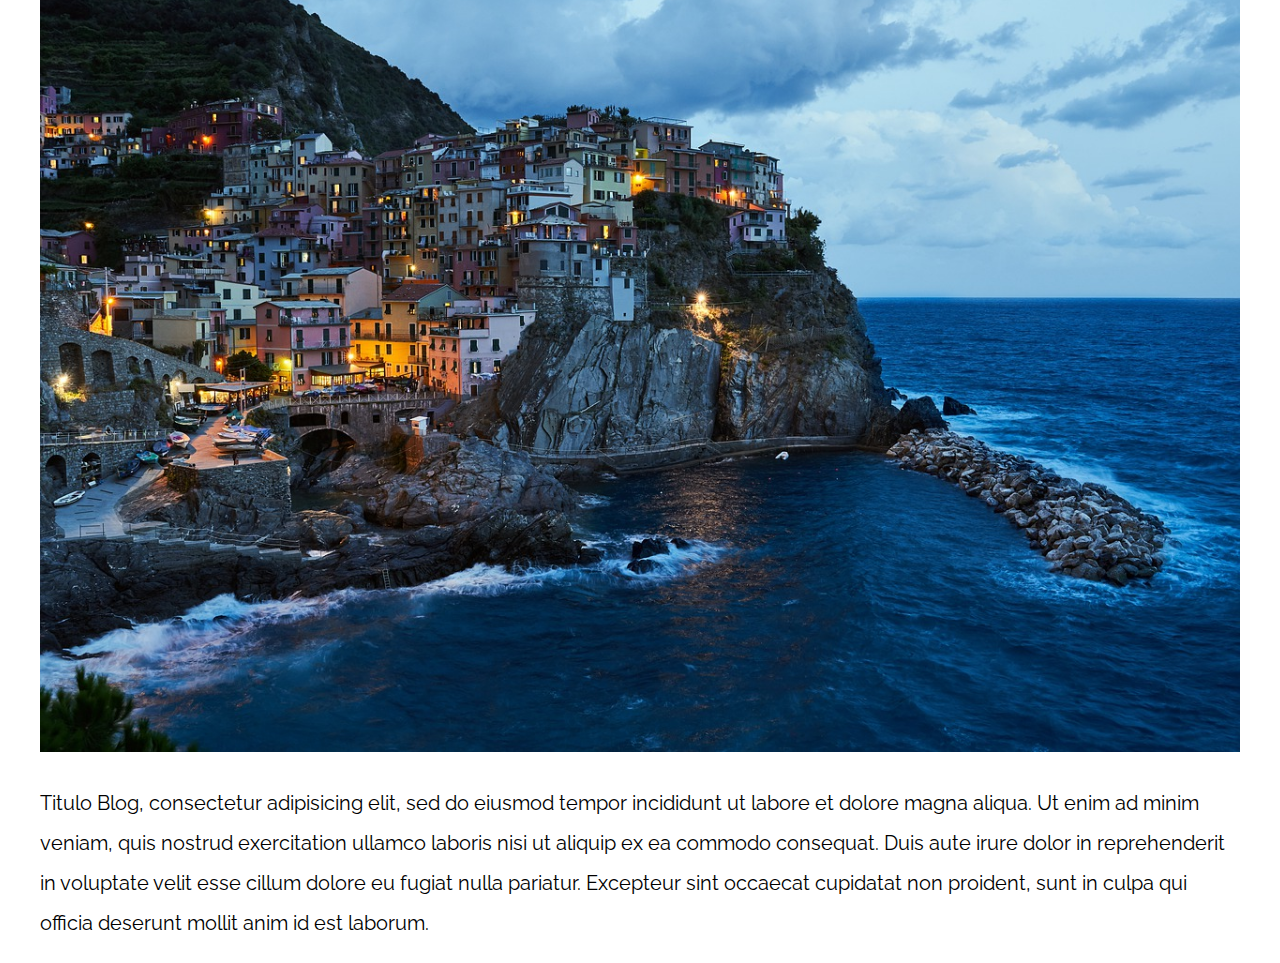
<file: PatronesRWD/11-layout_shifter_css_grid/index.html>
<!DOCTYPE html>
<html>

<head>
    <meta charset="utf-8">
    <title>Patrones Responsive Web Design</title>
    <link rel="stylesheet" href="https://necolas.github.io/normalize.css/8.0.1/normalize.css">
    <link href="https://fonts.googleapis.com/css?family=Raleway:400,700,900" rel="stylesheet">
    <link rel="stylesheet" href="css/styles.css">
    <meta name="viewport" content="width=device-width, initial-scale=1">
</head>

<body>

    <div class="contenedor layout-shifter">
        <aside class="aside">
            <h1>Titulo Blog (primera columna)</h1>
            <p>
                Titulo Blog, consectetur adipisicing elit, sed do eiusmod tempor incididunt ut labore et dolore magna aliqua. Ut enim ad minim veniam, quis nostrud exercitation ullamco laboris nisi ut aliquip ex ea commodo consequat. Duis aute irure dolor in reprehenderit
                in voluptate velit esse cillum dolore eu fugiat nulla pariatur. Excepteur sint occaecat cupidatat non proident, sunt in culpa qui officia deserunt mollit anim id est laborum.
            </p>
        </aside>

        <main class="contenido-principal">
            <article class="entrada-blog">
                <h1>Layout Shifter (segunda columna)</h1>
                <img src="img/imagen1.jpg">
                <p>
                    Titulo Blog, consectetur adipisicing elit, sed do eiusmod tempor incididunt ut labore et dolore magna aliqua. Ut enim ad minim veniam, quis nostrud exercitation ullamco laboris nisi ut aliquip ex ea commodo consequat. Duis aute irure dolor in reprehenderit
                    in voluptate velit esse cillum dolore eu fugiat nulla pariatur. Excepteur sint occaecat cupidatat non proident, sunt in culpa qui officia deserunt mollit anim id est laborum.
                </p>
            </article>

            <article class="entrada-blog">
                <h1>Layout Shifter (tercera columna)</h1>
                <img src="img/imagen2.jpg">
                <p>
                    Titulo Blog, consectetur adipisicing elit, sed do eiusmod tempor incididunt ut labore et dolore magna aliqua. Ut enim ad minim veniam, quis nostrud exercitation ullamco laboris nisi ut aliquip ex ea commodo consequat. Duis aute irure dolor in reprehenderit
                    in voluptate velit esse cillum dolore eu fugiat nulla pariatur. Excepteur sint occaecat cupidatat non proident, sunt in culpa qui officia deserunt mollit anim id est laborum.
                </p>
            </article>
        </main>
    </div>

</body>

</html>
</file>
<file: css/style.css>
:root{
    --primario: #9c27b0;
    --primarioOscuro: #89119D;
    --secundario: #ffce00;
    --secundarioOscuro: rgb(233,287,2);
    --blanco: #FFF;
    --negro: #000; 
    --fuentePrincipal: 'Staatliches', cursive;
}
html {
  box-sizing: border-box;
  font-size: 62.5%;
}
*, *:before, *:after {
  box-sizing: inherit;
}

/*globales*/
body{
    background-color: var(--primario);
    font-size: 1.6rem;
    line-height: 1.5;
}
p{
    font-size: 1.8rem;
    font-family: Arial, Helvetica, sans-serif;
    color: var(--blanco);

}

a{
    text-decoration: none;
}

img{
    max-width: 90%;
    

}

.contenedor{
    max-width: 120rem;
    margin: 0 auto;
}

h1, h2, h3{
    text-align: center;
    color: var(--secundario);
    font-family: var(--fuentePrincipal);
}
h1{
    font-size: 4rem;
}
h2{
    font-size: 3.2rem;
}
h3{
    font-size: 2.4rem;
}
/*header*/
.header{
    display: flex; /**/
    justify-content: center;/*centrar horizontalmente*/
}
.header_logo{
    margin: 3rem 0;
}
/*footer*/
.footer{
    background-color: var(--primarioOscuro);
    padding: 1rem 0;
    margin-top: 2rem;
}
.footer__texto{
    font-family: var(--fuentePrincipal);
    text-align: center;
    font-size: 2rem;

}
/*navegacion*/
.navegacion{
    background-color: var(--primarioOscuro);
    padding: 1rem 0;/*tipo margen al navegacion*/
    display: flex; /*para */
    justify-content: center;
    /* gap: 2rem; separacion forma nueva */
}
.navegacion__enlace{
    font-family: var(--fuentePrincipal);
    color: var(--blanco);
    font-size: 3rem;
    margin-right: 2rem;
}
.navegacion__enlace:last-of-type{
    margin-right: 0;
}
.navegacion__enlace--activo, 
.navegacion__enlace:hover{
color: var(--secundario);
}
/*GRID*/
.grid{
    display: grid;
    grid-template-columns: repeat(2, 1fr);
    gap: 2rem;
}
@media (min-width: 768px){
    .grid{
        grid-template-columns: repeat(3, 1fr);
    }
}

/*producto*/
.producto{
    background-color: var(--primarioOscuro);
    padding: 1rem;
}
.producto__imagen{
    display: block; /* hace que margin:auto funcione y elimina espacio inline */
    margin: 0 auto;  /* centra horizontalmente */
    max-width: 100%; /* evita que la imagen desborde su contenedor */
    width: auto;     /* permite que imágenes más pequeñas queden centradas */
}
.producto__informacion{
    
}
.producto__nombre{
    font-size: 4rem;
}
.producto__precio{
    font-size: 2.5rem;
    color: var(--secundario);
}
.producto__nombre, .producto__precio{
    font-family: var(--fuentePrincipal);
    margin: 1rem 0;
    text-align: center;
}
/*grafico*/
.grafico{
    min-height: 30rem;
    background-repeat: no-repeat;
    background-size: cover;
    grid-column: 1 / 3;
}
.grafico--camisas{
    grid-row: 2 / 3;
    background-image: url(../img/grafico1.jpg);
}
.grafico--node{
    background-image: url(../img/grafico2.jpg);
    grid-row: 8 / 9;
}
@media (min-width: 768px){
    .grafico--node{
    grid-row: 4 / 5;
    grid-column: 2 / 4;
}
}
/*nOOTROS*/
.nosotros{
    display: grid; /*esto es para que se vea en columnas*/
    grid-template-rows: repeat(2, auto) ;
    padding: 0 2rem; /* espacio lateral izquierdo y derecho (móvil) */
}
@media (min-width: 768px){
    .nosotros{
    grid-template-columns: repeat(2, 1fr);/*2 columnas iguales y repetidas*/
    column-gap: 2rem; /*separacion entre columnas*/
    padding: 0 4rem; /* más espacio lateral en pantallas grandes */
    
    }
}
.nosotros__imagen{
    grid-row: 1 / 2; /*imagen en la primera fila*/
    display: block; /* permite margin:auto y evita espacios inline */
    margin: 0 auto; /* centra horizontalmente si la imagen no ocupa todo el ancho */
    justify-self: center; /* centra dentro de la celda de la grid (horizontal) */
    align-self: center; /* centra dentro de la celda de la grid (vertical) */
    width: 100%; /* por defecto ocupa todo el ancho del contenedor */
    max-width: 100%; /* evitar desbordes */
    height: auto; /* mantener proporción */
    /* Si quieres que la imagen cubra completamente su área y recorte según sea necesario,
       añade la clase `.nosotros__imagen--cover` al elemento <img> en el HTML. */
}
@media (min-width: 768px){
    .nosotros__imagen{
        grid-column: 2 / 3; /*imagen en la segunda columna*/
    }
        
}

/* Variante: hacer que la imagen ocupe todo (recortando si hace falta). 
   Úsala añadiendo `class="nosotros__imagen nosotros__imagen--cover"` al <img>. */
.nosotros__imagen--cover{
    display: block;
    width: 100%;
    height: 100%;
    object-fit: cover; /* rellena el contenedor cortando la imagen si es necesario */
}

/*Bloques*/

.bloques{
    display: grid;
    grid-template-columns: repeat(2, 1fr); /*2 columnas iguales y 1fr significa que ocupe todo el espacio*/
    gap: 2rem;
}
@media (min-width: 768px){
    .bloques{
        grid-template-columns: repeat(4, 1fr); /*2 columnas iguales y 1fr significa que ocupe todo el espacio*/        
    }
}
.bloque{
    text-align: center;
}
.bloque__imagen{
    width: 80%;
}
.bloque__titulo{
    margin: 0;
}
</file>
<file: FrontEndStore_fin/css/style.css>
:root {
    --primario: #9C27B0;
    --primarioOscuro: #89119D;
    --secundario: #FFCE00;
    --secundarioOscuro: rgb(233, 187, 2);
    --blanco: #FFF;
    --negro: #000;

    --fuentePrincipal: 'Staatliches', cursive;
}

html {
    box-sizing: border-box;
    font-size: 62.5%; 
}

*, *:before, *:after {
    box-sizing: inherit;
}

/** Globales **/
body {
    background-color: var(--primario);
    font-size: 1.6rem;
    line-height: 1.5;
}
p {
    font-size: 1.8rem;
    font-family: Arial, Helvetica, sans-serif;
    color: var(--blanco);
}
a {
    text-decoration: none;
}
img {
    width: 100%;
}
.contenedor {
    max-width: 120rem;
    margin: 0 auto;
}
h1, h2, h3 {
    text-align: center;
    color: var(--secundario);
    font-family: var(--fuentePrincipal);
}
h1 {
    font-size: 4rem;
}
h2 {
    font-size: 3.2rem;
}
h3 {
    font-size: 2.4rem;
}

/** Header **/
.header {
    display: flex;
    justify-content: center;
}
.header__logo {
    margin: 3rem 0;
}
/** Footer **/
.footer {
    background-color: var(--primarioOscuro);
    padding: 1rem 0;
    margin-top: 2rem;
}
.footer__texto {
    font-family: var(--fuentePrincipal);
    text-align: center;
    font-size: 2.2rem;
}
/** Navegacion **/
.navegacion {
    background-color: var(--primarioOscuro);
    padding: 1rem 0;
    display: flex;
    justify-content: center;
    gap: 2rem; 
}
.navegacion__enlace {
    font-family: var(--fuentePrincipal);
    color: var(--blanco);
    font-size: 3rem;
}
.navegacion__enlace--activo,
.navegacion__enlace:hover {
    color: var(--secundario);
}

/** Grid **/
.grid {
    display: grid;
    grid-template-columns: repeat(2, 1fr);
    gap: 2rem;
}
@media (min-width: 768px) {
    .grid {
        grid-template-columns: repeat(3, 1fr);
    }
}

/** Productos **/
.producto {
    background-color: var(--primarioOscuro);
    padding: 1rem;
}

.producto__nombre {
    font-size: 4rem;
}
.producto__precio {
    font-size: 2.8rem;
    color: var(--secundario);
}
.producto__nombre,
.producto__precio {
    font-family: var(--fuentePrincipal);
    margin: 1rem 0;
    text-align: center;
    line-height: 1.2;
}

/** Graficos **/
.grafico {
    min-height: 30rem;
    background-repeat: no-repeat;
    background-size: cover;
    grid-column: 1 / 3;
}
.grafico--camisas {
    grid-row: 2 / 3;
    background-image: url(../img/grafico1.jpg);
}
.grafico--node {
    background-image: url(../img/grafico2.jpg);
    grid-row: 8 / 9;
}

@media (min-width: 768px) {
    .grafico--node {
        grid-row: 5 / 6;
        grid-column: 2 / 4;
    }
}

/** Nosotros **/
.nosotros {
    display: grid;
    grid-template-rows: repeat(2, auto);
}
@media (min-width: 768px) {
    .nosotros {
        grid-template-columns: repeat(2, 1fr);
        column-gap: 2rem;
    }
}
.nosotros__imagen {
    grid-row: 1 / 2;
}
@media (min-width: 768px) {
    .nosotros__imagen {
       grid-column: 2 / 3;
    }
}

/** Bloques **/
.bloques {
    display: grid;
    grid-template-columns: repeat(2, 1fr);
    gap: 2rem;
}
@media (min-width: 768px) {
    .bloques {
        grid-template-columns: repeat(4, 1fr);
    }
}

.bloque {
    text-align: center;
}

.bloque__titulo {
    margin: 0;
}

/** Pagina del Producto **/
@media (min-width: 768px) {
    .camisa {
        display: grid;
        grid-template-columns: repeat(2, 1fr);
        column-gap: 2rem;
    }
}

.formulario {
    display: grid;
    grid-template-columns: repeat(2, 1fr);
    gap: 2rem;
}
.formulario__campo {
   border: 1rem solid var(--primarioOscuro);
   background-color: transparent;
   color: var(--blanco);
   font-size: 2rem;
   font-family: Arial, Helvetica, sans-serif;
   padding: 1rem;
   appearance: none;
}
.formulario__submit {
    background-color: var(--secundario);
    border: none;
    font-size: 2rem;
    font-family: var(--fuentePrincipal);
    padding: 2rem;
    transition: background-color .3s ease;
    grid-column: 1 / 3;
}
.formulario__submit:hover {
    cursor: pointer;
    background-color: var(--secundarioOscuro);
}
</file>
<file: FrontEndStore_inicio/css/style.css>
:root{
    --primario: #9c27b0;
    --primarioOscuro: #89119D;
    --secundario: #ffce00;
    --secundarioOscuro: rgb(233,287,2);
    --blanco: #FFF;
    --negro: #000; 
    --fuentePrincipal: 'Staatliches', cursive;
}
html {
  box-sizing: border-box;
  font-size: 62.5%;
}
*, *:before, *:after {
  box-sizing: inherit;
}

/*globales*/
body{
    background-color: var(--primario);
    font-size: 1.6rem;
    line-height: 1.5;
}
p{
    font-size: 1.8rem;
    font-family: Arial, Helvetica, sans-serif;
    color: var(--blanco);

}

a{
    text-decoration: none;
}

img{
    max-width: 90%;
    

}

.contenedor{
    max-width: 120rem;
    margin: 0 auto;
}

h1, h2, h3{
    text-align: center;
    color: var(--secundario);
    font-family: var(--fuentePrincipal);
}
h1{
    font-size: 4rem;
}
h2{
    font-size: 3.2rem;
}
h3{
    font-size: 2.4rem;
}
/*header*/
.header{
    display: flex; /**/
    justify-content: center;/*centrar horizontalmente*/
}
.header_logo{
    margin: 3rem 0;
}
/*footer*/
.footer{
    background-color: var(--primarioOscuro);
    padding: 1rem 0;
    margin-top: 2rem;
}
.footer__texto{
    font-family: var(--fuentePrincipal);
    text-align: center;
    font-size: 2rem;

}
/*navegacion*/
.navegacion{
    background-color: var(--primarioOscuro);
    padding: 1rem 0;/*tipo margen al navegacion*/
    display: flex; /*para */
    justify-content: center;
    /* gap: 2rem; separacion forma nueva */
}
.navegacion__enlace{
    font-family: var(--fuentePrincipal);
    color: var(--blanco);
    font-size: 3rem;
    margin-right: 2rem;
}
.navegacion__enlace:last-of-type{
    margin-right: 0;
}
.navegacion__enlace--activo, 
.navegacion__enlace:hover{
color: var(--secundario);
}
/*GRID*/
.grid{
    display: grid;
    grid-template-columns: repeat(2, 1fr);
    gap: 2rem;
}
@media (min-width: 768px){
    .grid{
        grid-template-columns: repeat(3, 1fr);
    }
}

/*producto*/
.producto{
    background-color: var(--primarioOscuro);
    padding: 1rem;
}
.producto__imagen{
    display: block; /* hace que margin:auto funcione y elimina espacio inline */
    margin: 0 auto;  /* centra horizontalmente */
    max-width: 100%; /* evita que la imagen desborde su contenedor */
    width: auto;     /* permite que imágenes más pequeñas queden centradas */
}
.producto__informacion{
    
}
.producto__nombre{
    font-size: 4rem;
}
.producto__precio{
    font-size: 2.5rem;
    color: var(--secundario);
}
.producto__nombre, .producto__precio{
    font-family: var(--fuentePrincipal);
    margin: 1rem 0;
    text-align: center;
}
/*grafico*/
.grafico{
    min-height: 30rem;
}
.grafico--camisas{
    grid-row: 2 / 3;
    grid-column: 1 / 3;
    background-image: url(../img/grafico1.jpg);
}
.grafico--node{
    background-image: url(../img/grafico2.jpg);
    grid-column: 1 / 3;
    grid-row: 8 / 9;
}
@media (min-width: 768px){
    .grafico--node{
    grid-row: 5 / 6;
    grid-column: 2 / 4;
}
}
</file>
<file: PatronesRWD/01-2columnas_iguales_css_grid/css/styles.css>
html {
    box-sizing: border-box;
    font-size: 62.5%;
}

*,
*:before,
*:after {
    box-sizing: inherit;
}

body {
    font-family: 'Raleway', sans-serif;
    font-size: 1.6rem;
}

img {
    max-width: 100%;
}

h1 {
    font-size: 4rem;
}

.contenedor {
    max-width: 1200px;
    width: 95%;
    margin: 0 auto;
}

.entrada-blog a {
    display: inline-block;
    background-color: #2196F3;
    color: white;
    padding: 10px 20px;
    text-decoration: none;
    font-weight: bold;
    text-transform: uppercase;
}

/** CODIGO AQUI **/
@media (min-width: 768px){
    .dos-columnas {
        display: flex; /* Activamos flexbox */
        grid-template-columns: 50% 50%; /* Definimos dos columnas iguales */
        gap: 1rem; /* Espacio entre columnas */
    }
    .entrada-blog {
        /*width: 100%; /* Cada entrada ocupa el 100% del contenedor flex */
        flex: 0 0 calc(50% - 0.5rem); /* Cada entrada ocupa el 50% del contenedor flex menos la mitad del gap */
    }
}
</file>
<file: PatronesRWD/02-2columnas_iguales_flexbox/css/styles.css>
html {
    box-sizing: border-box;
    font-size: 62.5%;
}

*,
*:before,
*:after {
    box-sizing: inherit;
}

body {
    font-family: 'Raleway', sans-serif;
    font-size: 1.6rem;
}

img {
    max-width: 100%;
}

h1 {
    font-size: 4rem;
}

.contenedor {
    max-width: 1200px;
    width: 95%;
    margin: 0 auto;
}

.entrada-blog a {
    display: inline-block;
    background-color: #2196F3;
    color: white;
    padding: 10px 20px;
    text-decoration: none;
    font-weight: bold;
    text-transform: uppercase;
}

/** CODIGO AQUI **/
</file>
<file: PatronesRWD/03-3columnas_iguales_css_grid/css/styles.css>
html {
    box-sizing: border-box;
    font-size: 62.5%;
}

*,
*:before,
*:after {
    box-sizing: inherit;
}

body {
    font-family: 'Raleway', sans-serif;
    font-size: 1.6rem;
}

img {
    max-width: 100%;
}

h1 {
    font-size: 4rem;
}

.contenedor {
    max-width: 1200px;
    width: 95%;
    margin: 0 auto;
}

.entrada-blog a {
    display: inline-block;
    background-color: #2196F3;
    color: white;
    padding: 10px 20px;
    text-decoration: none;
    font-weight: bold;
    text-transform: uppercase;
}

/** CODIGO AQUI **/
</file>
<file: PatronesRWD/04-3columnas_iguales_flexbox/css/styles.css>
html {
    box-sizing: border-box;
    font-size: 62.5%;
}

*,
*:before,
*:after {
    box-sizing: inherit;
}

body {
    font-family: 'Raleway', sans-serif;
    font-size: 1.6rem;
}

img {
    max-width: 100%;
}

h1 {
    font-size: 4rem;
}

.contenedor {
    max-width: 1200px;
    width: 95%;
    margin: 0 auto;
}

.entrada-blog a {
    display: inline-block;
    background-color: #2196F3;
    color: white;
    padding: 10px 20px;
    text-decoration: none;
    font-weight: bold;
    text-transform: uppercase;
}

/** CODIGO AQUI **/
</file>
<file: PatronesRWD/05-3columnas_css_grid/css/styles.css>
html {
    box-sizing: border-box;
    font-size: 62.5%;
}

*,
*:before,
*:after {
    box-sizing: inherit;
}

body {
    font-family: 'Raleway', sans-serif;
    font-size: 1.6rem;
    line-height: 2;
}

img {
    max-width: 100%;
}

h1 {
    font-size: 4rem;
}

h2 {
    font-size: 3.2rem;
}

.contenedor {
    max-width: 1200px;
    width: 95%;
    margin: 0 auto;
}

p {
    font-size: 2rem;
}

.entrada-blog a {
    display: inline-block;
    background-color: #2196F3;
    color: white;
    padding: 10px 20px;
    text-decoration: none;
    font-weight: bold;
    text-transform: uppercase;
}


/** CODIGO AQUI **/
</file>
<file: PatronesRWD/06-3columnas_flexbox/css/styles.css>
html {
    box-sizing: border-box;
    font-size: 62.5%;
}

*,
*:before,
*:after {
    box-sizing: inherit;
}

body {
    font-family: 'Raleway', sans-serif;
    font-size: 1.6rem;
    line-height: 2;
}

img {
    max-width: 100%;
}

h1 {
    font-size: 4rem;
}

h2 {
    font-size: 3.2rem;
}

p {
    font-size: 2rem;
}

.contenedor {
    max-width: 1200px;
    width: 95%;
    margin: 0 auto;
}

.entrada-blog a {
    display: inline-block;
    background-color: #2196F3;
    color: white;
    padding: 10px 20px;
    text-decoration: none;
    font-weight: bold;
    text-transform: uppercase;
}

/** CODIGO AQUI **/
</file>
<file: PatronesRWD/07-column_drop_css_grid/css/styles.css>
html {
    box-sizing: border-box;
    font-size: 62.5%;
}

*,
*:before,
*:after {
    box-sizing: inherit;
}

body {
    font-family: 'Raleway', sans-serif;
    font-size: 1.6rem;
    line-height: 2;
}

img {
    max-width: 100%;
}

h1 {
    font-size: 4rem;
}

h2 {
    font-size: 3.2rem;
}

p {
    font-size: 2rem;
}

.contenedor {
    max-width: 1200px;
    width: 95%;
    margin: 0 auto;
}

.entrada-blog a {
    display: inline-block;
    background-color: #2196F3;
    color: white;
    padding: 10px 20px;
    text-decoration: none;
    font-weight: bold;
    text-transform: uppercase;
}



/** CODIGO AQUI **/
</file>
<file: PatronesRWD/08-column_drop_flexbox/css/styles.css>
html {
    box-sizing: border-box;
    font-size: 62.5%;
}

*,
*:before,
*:after {
    box-sizing: inherit;
}

body {
    font-family: 'Raleway', sans-serif;
    font-size: 1.6rem;
    line-height: 2;
}

img {
    max-width: 100%;
}

h1 {
    font-size: 4rem;
}

h2 {
    font-size: 3.2rem;
}

p {
    font-size: 2rem;
}

.contenedor {
    max-width: 1200px;
    width: 95%;
    margin: 0 auto;
}

.entrada-blog a {
    display: inline-block;
    background-color: #2196F3;
    color: white;
    padding: 10px 20px;
    text-decoration: none;
    font-weight: bold;
    text-transform: uppercase;
}

/** CODIGO AQUI **/
</file>
<file: PatronesRWD/09-con_sidebar_css_grid/css/styles.css>
html {
    box-sizing: border-box;
    font-size: 62.5%;
}

*,
*:before,
*:after {
    box-sizing: inherit;
}

body {
    font-family: 'Raleway', sans-serif;
    font-size: 1.6rem;
    line-height: 2;
}

img {
    max-width: 100%;
}

h1 {
    font-size: 4rem;
}

h2 {
    font-size: 3.2rem;
}

p {
    font-size: 2rem;
}

.contenedor {
    max-width: 1200px;
    width: 95%;
    margin: 0 auto;
}

.entrada-blog a {
    display: inline-block;
    background-color: #2196F3;
    color: white;
    padding: 10px 20px;
    text-decoration: none;
    font-weight: bold;
    text-transform: uppercase;
}

/** CODIGO AQUI **/
</file>
<file: PatronesRWD/10-con_sidebar_flexbox/css/styles.css>
html {
    box-sizing: border-box;
    font-size: 62.5%;
}

*,
*:before,
*:after {
    box-sizing: inherit;
}

body {
    font-family: 'Raleway', sans-serif;
    font-size: 1.6rem;
    line-height: 2;
}

img {
    max-width: 100%;
}

h1 {
    font-size: 4rem;
}

h2 {
    font-size: 3.2rem;
}

p {
    font-size: 2rem;
}

.contenedor {
    max-width: 1200px;
    width: 95%;
    margin: 0 auto;
}

.entrada-blog a {
    display: inline-block;
    background-color: #2196F3;
    color: white;
    padding: 10px 20px;
    text-decoration: none;
    font-weight: bold;
    text-transform: uppercase;
}


/** CODIGO AQUI **/
</file>
<file: PatronesRWD/11-layout_shifter_css_grid/css/styles.css>
html {
    box-sizing: border-box;
    font-size: 62.5%;
}

*,
*:before,
*:after {
    box-sizing: inherit;
}

body {
    font-family: 'Raleway', sans-serif;
    font-size: 1.6rem;
    line-height: 2;
}

img {
    max-width: 100%;
}

h1 {
    font-size: 4rem;
}

h2 {
    font-size: 3.2rem;
}

p {
    font-size: 2rem;
}

.contenedor {
    max-width: 1200px;
    width: 95%;
    margin: 0 auto;
}

.entrada-blog a {
    display: inline-block;
    background-color: #2196F3;
    color: white;
    padding: 10px 20px;
    text-decoration: none;
    font-weight: bold;
    text-transform: uppercase;
}


/** CODIGO AQUI **/
</file>
